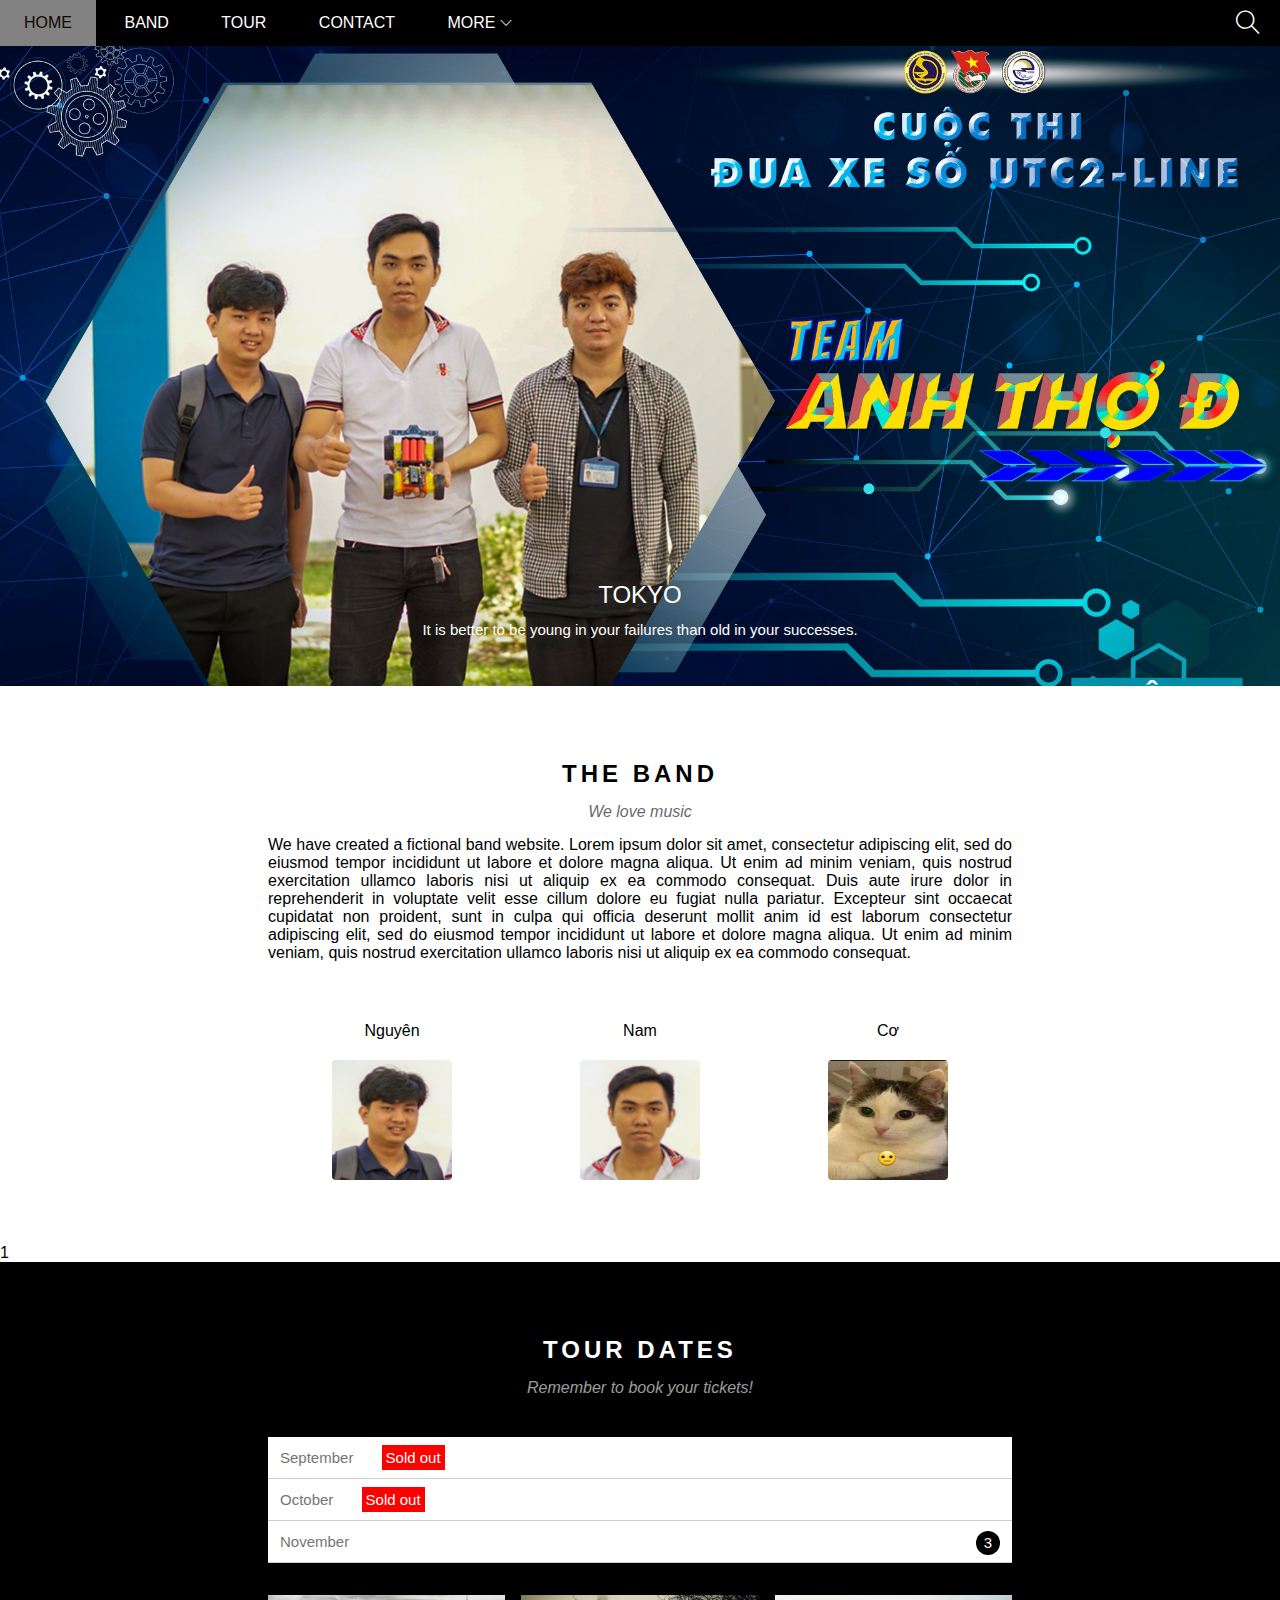
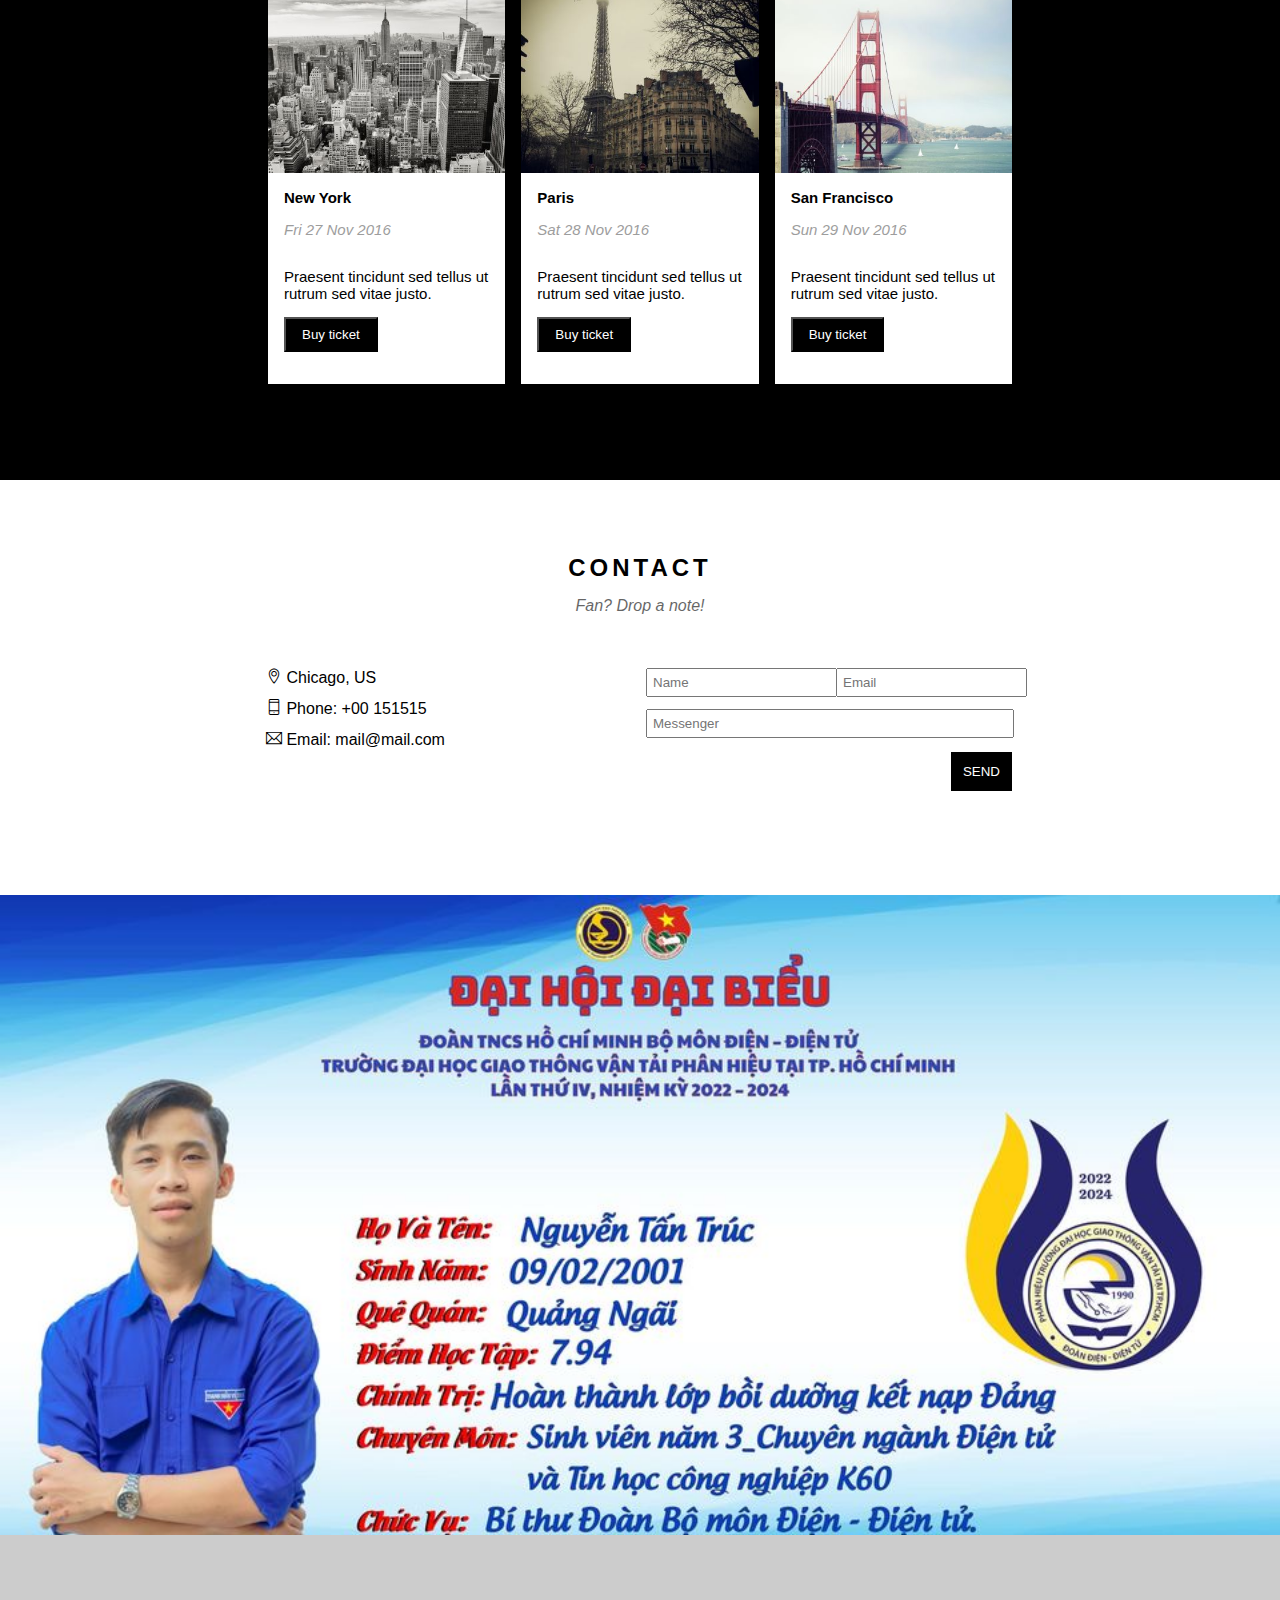
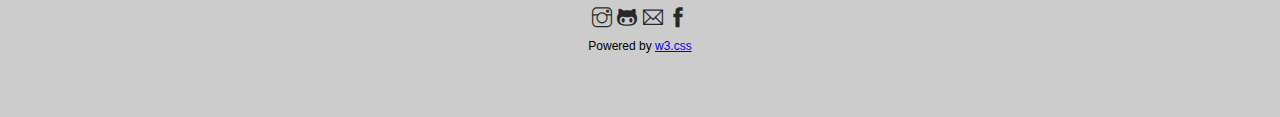
<file: index.html>
<!DOCTYPE html>
<html lang="en">
<head>
    <meta charset="UTF-8">
    <meta http-equiv="X-UA-Compatible" content="IE=edge">
    <meta name="viewport" content="width=device-width, initial-scale=1.0">
    <link rel="stylesheet" href="assets/css/style.css">
    <link rel="stylesheet" href="assets/css/responsive.css">
    <link rel="stylesheet" href="assets/fonts/themify-icons/themify-icons.css">
    <title>Document</title>
</head>
<body>
    <div id="main"> 
        <div id="header">
            <ul id="nav">
                <li><a href="#slider">home</a></li>
                <li><a href="#content">band</a></li>
                <li><a href="#tour-section">tour</a></li>
                <li><a href="#contact">contact</a></li>
                <li>
                    <a href="#">more
                        <i class="icon-more ti-angle-down"></i>
                    </a>
                    <ul class="subnav text-center">
                        <li><a href="">Merchandise</a></li>
                        <li><a href="">Extras</a></li>
                        <li><a href="">Media</a></li>
                    </ul>
                </li>
            </ul>

            <div class="search-button">
                <i class="icon-search ti-search"></i>
            </div>
            <div id="js-menu-button" class="menu-button">
                <i class="icon-menu ti-menu"></i>
            </div>

        </div>
        <div id="slider">
            <div class="text-content text-center">
                <p class="text-heading">TOKYO</p>
                <p class="text-description">It is better to be young in your failures than old in your successes.</p>
            </div>
        </div>
        <div id="content">
            <div class="text-content text-center">
                <h2 class="text-heading">THE BAND</h2>
                <p class="text-sub">We love music</p>
                <p class="text-description">We have created a fictional band website. Lorem ipsum dolor sit amet, consectetur adipiscing elit, sed do eiusmod tempor incididunt ut labore et dolore magna aliqua. Ut enim ad minim veniam, quis nostrud exercitation ullamco laboris nisi ut aliquip ex ea commodo consequat. Duis aute irure dolor in reprehenderit in voluptate velit esse cillum dolore eu fugiat nulla pariatur. Excepteur sint occaecat cupidatat non proident, sunt in culpa qui officia deserunt mollit anim id est laborum consectetur adipiscing elit, sed do eiusmod tempor incididunt ut labore et dolore magna aliqua. Ut enim ad minim veniam, quis nostrud exercitation ullamco laboris nisi ut aliquip ex ea commodo consequat.</p>
                <div class="member-list .row">
                    <div class="col-three">
                        <p class="member-name text-center">Nguyên</p>
                        <img src="/assets/img/anh3.png" alt="Name" class="member-img">
                    </div>
                    <div class="col-three">
                        <p class="member-name text-center">Nam</p>
                        <img src="/assets/img/anh2.png" alt="Name" class="member-img">
                    </div>
                    <div class="col-three">
                        <p class="member-name text-center">Cơ</p>
                        <img src="/assets/img/avt1.jpg" alt="Name" class="member-img">
                    </div>
                </div>
                <div class="clear"></div>
            </div>1

            <div id="tour-section">
                <div class="text-content">
                    <h2 class="text-heading text-white text-center">TOUR DATES</h2>
                    <p class="text-sub text-white text-center">Remember to book your tickets!</p>
                    <ul class="ticket-list">
                        <li>September <span class="sold-out">Sold out</span></li>
                        <li>October <span class="sold-out">Sold out</span></li>
                        <li>November <span class="number-ticket text-center">3</span> </li>
                    </ul>
                    <div class="place-list row">
                        <div class="col-three">
                            <img src="/assets/img/newyork.jpg" class="image" alt="Newyork">
                            <div class="place-content">
                                <h3>New York</h3>
                                <p class="date">Fri 27 Nov 2016</p>
                                <p>Praesent tincidunt sed tellus ut rutrum sed vitae justo.</p>
                                <button class="buy-ticket js-buy-ticket">Buy ticket</button>
                            </div>
                        </div>
                        <div class="col-three">
                            <img src="/assets/img/paris.jpg" class="image" alt="Paris">
                            <div class="place-content">
                                <h3>Paris</h3>
                                <p class="date">Sat 28 Nov 2016</p>
                                <p>Praesent tincidunt sed tellus ut rutrum sed vitae justo.</p>
                                <button class="buy-ticket js-buy-ticket">Buy ticket</button>
                            </div>
                        </div>
                        <div class="col-three">
                            <img src="/assets/img/sanfran.jpg" class="image" alt="Chicago">
                            <div class="place-content">
                                <h3>San Francisco</h3>
                                <p class="date">Sun 29 Nov 2016</p>
                                <p>Praesent tincidunt sed tellus ut rutrum sed vitae justo.</p>
                                <button class="buy-ticket js-buy-ticket">Buy ticket</button>
                            </div>
                        </div>
                        <div class="clear"></div>
                    </div>
                </div>                           
            </div>

            <div id="contact">
                <div class="text-content">
                    <h2 class="text-heading text-center">CONTACT</h2>
                    <p class="text-sub text-center">Fan? Drop a note!</p>
                    
                    <div class="row contact">
                        <div class="col-two">
                            <p class="padding6"><i class="ti-location-pin"></i>  Chicago, US</p>
                            <p class="padding6"><i class="ti-mobile"></i>  Phone: +00 151515</p>
                            <p class="padding6"><i class="ti-email"></i>  Email: mail@mail.com</p>
                        </div>
                        <div class="col-two">
                           <form action="">
                                <div class="col-two contact-input"><input type="text" class="input-type" placeholder="Name" required></div>
                                <div class="col-two contact-input"><input type="email" class="input-type" placeholder="Email" required></div>
                                <div class="col-full contact-input"><input type="text" class="input-type full-width" placeholder="Messenger" required></div>
                                <input type="submit" class="input-contact" value="SEND">
                           </form>
                        </div>
                        <div class="clear"></div>
                    </div>
                    
                </div>
            </div>

        </div>

        <div id="image-location"></div>

        <div id="footer">
            <div class="col-full footer-content">
                <div class="row footer-icon text-center">
                    <i class="ti-instagram"></i>
                    <i class="ti-github"></i>
                    <i class="ti-email"></i>
                    <i class="ti-facebook"></i>
                </div>
                <div class="row">
                    <p class="footer-text text-center">Powered by <a href="https://www.w3schools.com/w3css/tryw3css_templates_band.htm" target="_blank">w3.css</a></p>
                </div>
            </div>
        </div>
    </div>

    <div class="modal js-modal">
        <div class="modal-container js-modal-container">
            <div class="modal-close js-modal-close">
                <i class="ti-close"></i>
            </div>
            <header class="modal-header">
                <i class="ti-bag"></i>
                Ticket
            </header>

            <div class="modal-body">
                <label for="input-many" class="modal-label">
                    <i class="ti-shopping-cart"></i>
                    Tickets, $15 per person
                </label>
                <input id="input-many" type="text" class="modal-input" placeholder="How many?">
                
                <label for="input-email" class="modal-label">
                    <i class="ti-user"></i>
                    Send To
                </label>
                <input id="input-email" type="email" class="modal-input" placeholder="Enter email">
                <button id="buy-button">
                    Pay <i class="ti-check"></i>
                </button>
            </div>

            <footer class="modal-footer">
                <p class="modal-help">
                    Need <a href="">help?</a>
                </p>
            </footer>

        </div>
    </div>

    <script src="javaScript.js"></script>
</body>
</html>
</file>
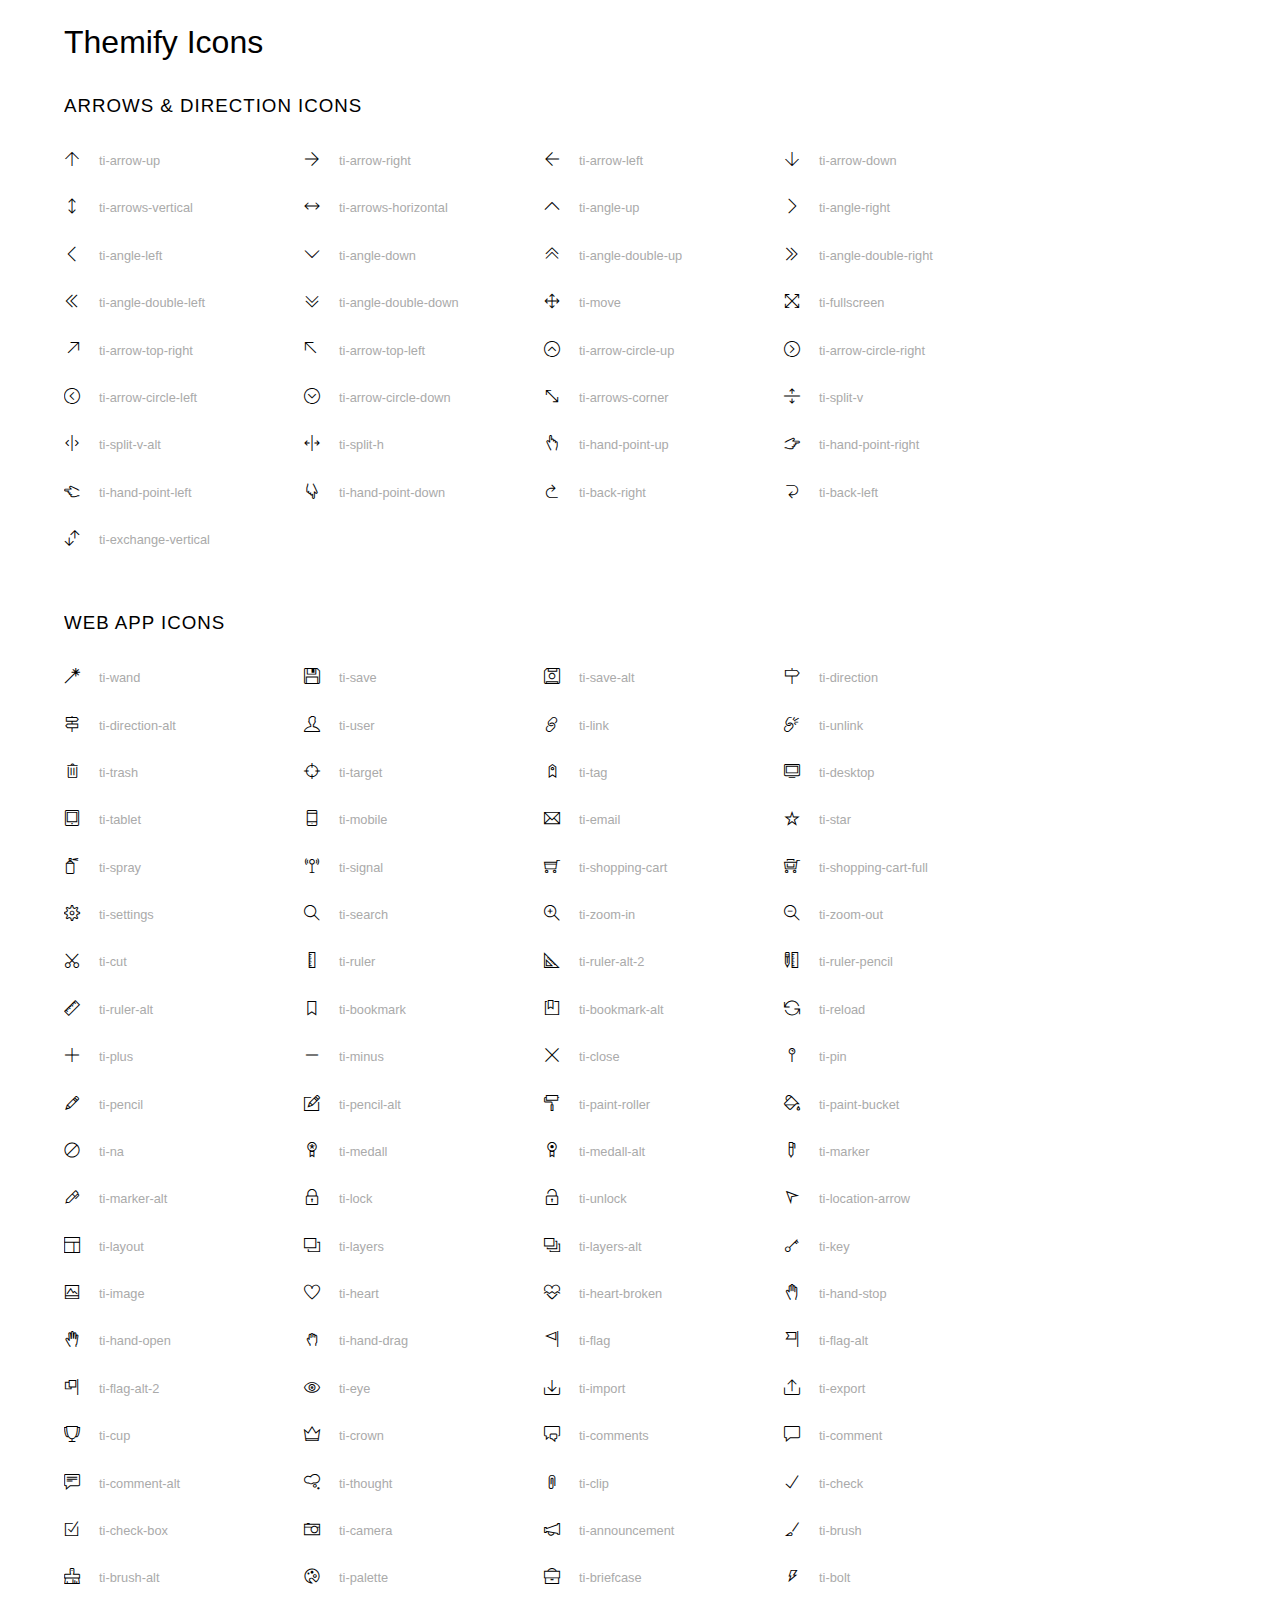
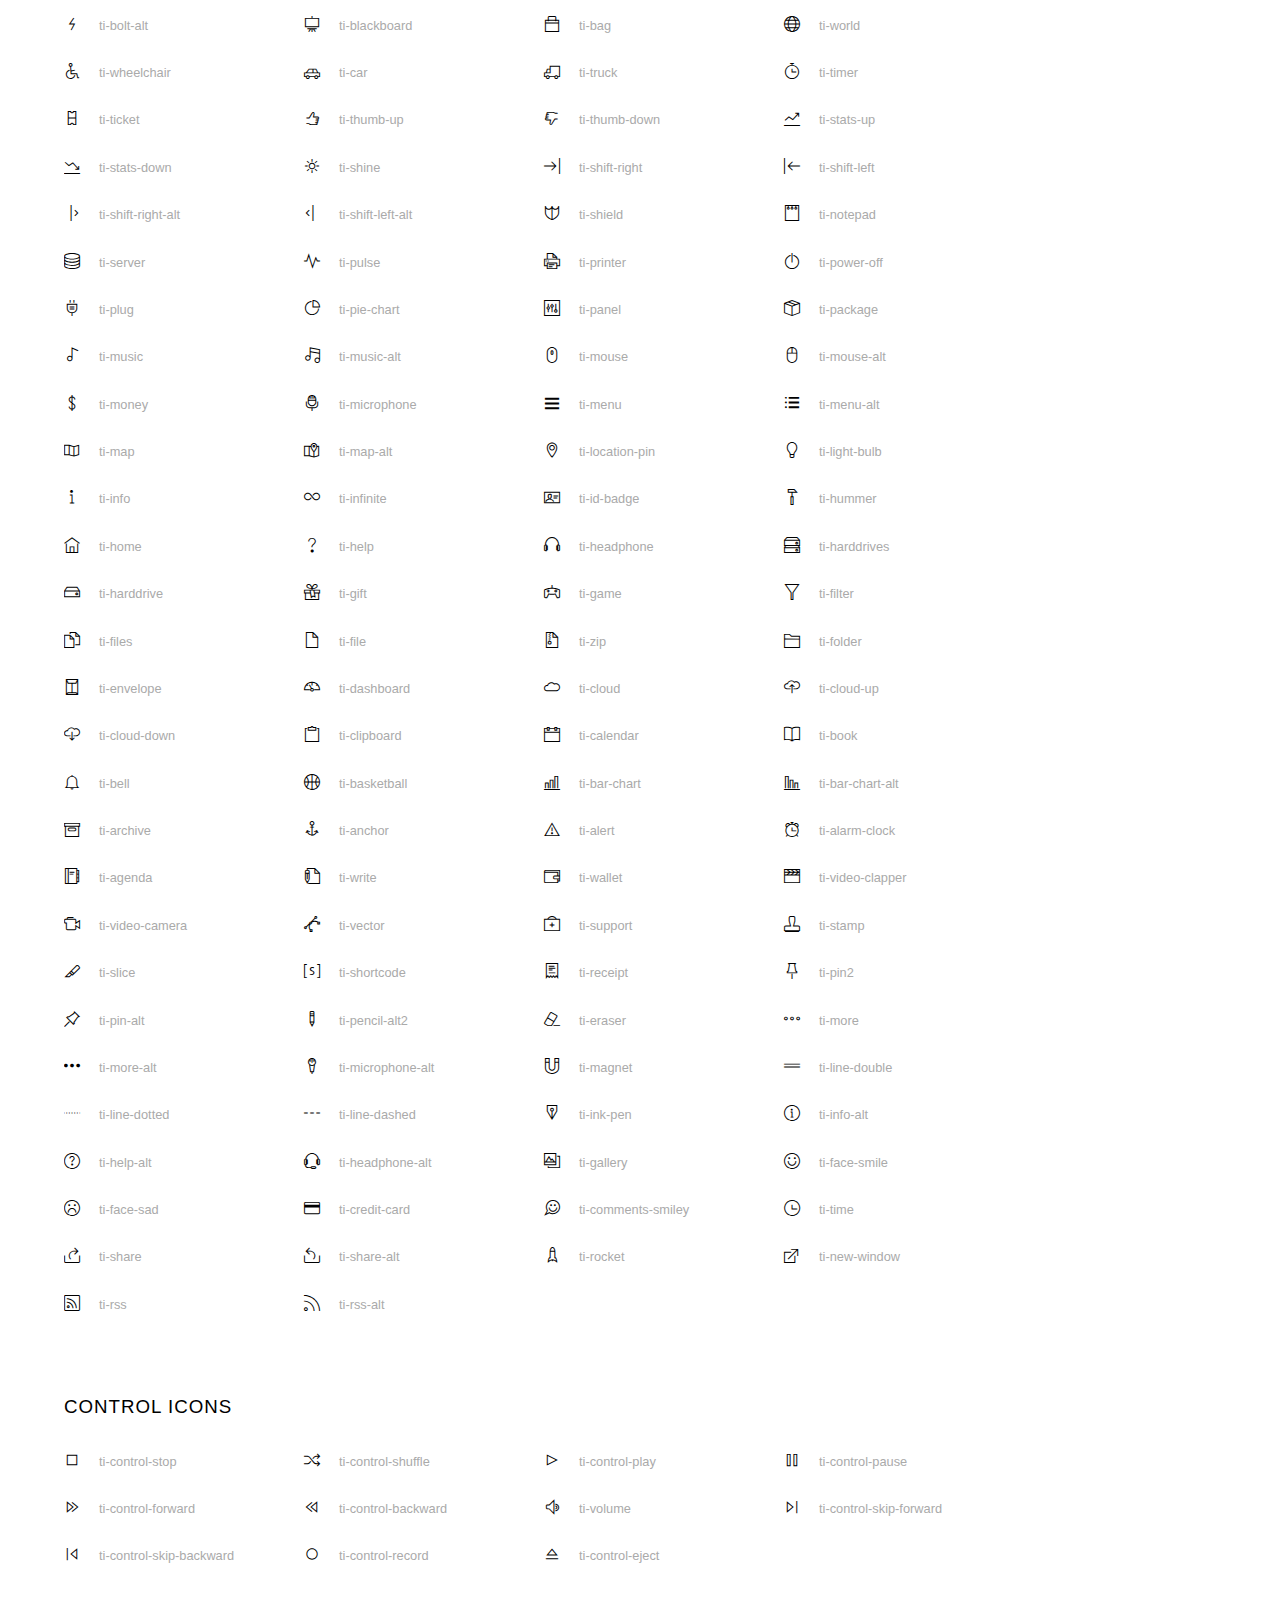
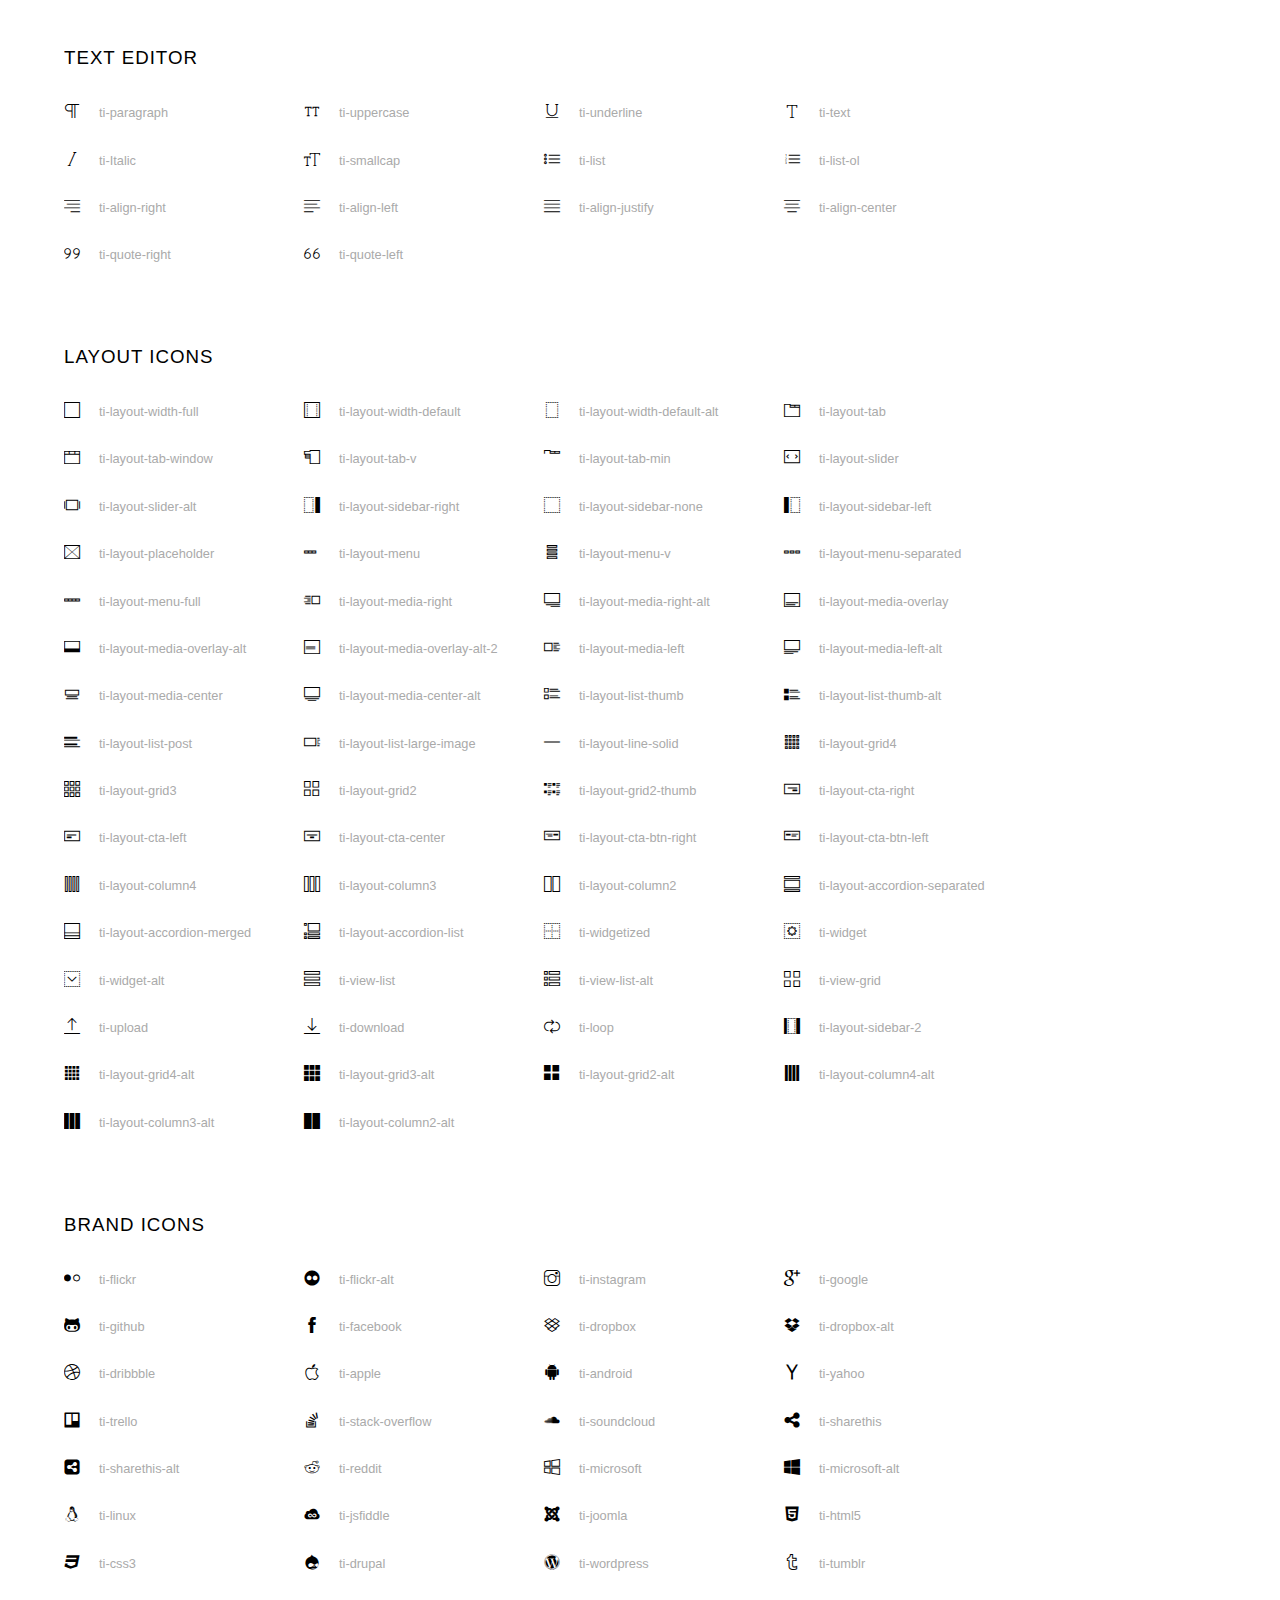
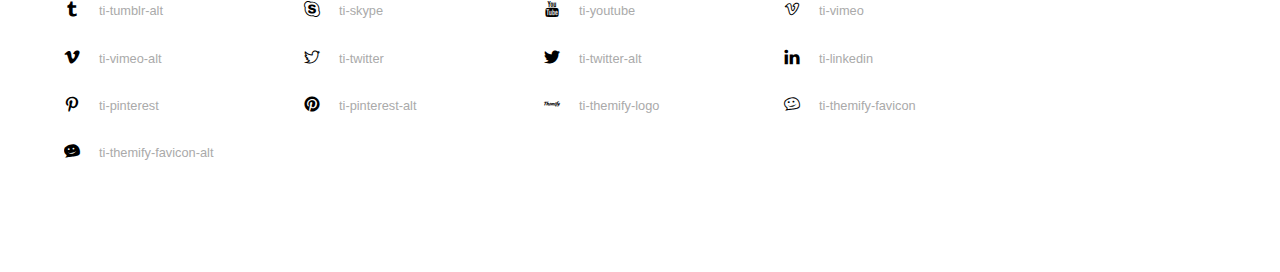
<file: assets/fonts/themify-icons/index.html>
<!doctype html>
<html>
<head>
	<meta charset="utf-8">
	<title>Themify Icon Font</title>
	<meta name="viewport" content="width=device-width">
	<link rel="stylesheet" href="demo-files/demo.css">
	<link rel="stylesheet" href="themify-icons.css">
	<!--[if lt IE 8]><!-->
	<link rel="stylesheet" href="ie7/ie7.css">
	<!--<![endif]-->
</head>
<body>
	<h1>Themify Icons</h1>

	<div class="icon-section">

		<div class="icon-section">
			<h3>Arrows &amp; Direction Icons </h3>

			<div class="icon-container">
				<span class="ti-arrow-up"></span><span class="icon-name"> ti-arrow-up</span>
			</div>
			<div class="icon-container">
				<span class="ti-arrow-right"></span><span class="icon-name"> ti-arrow-right</span>
			</div>
			<div class="icon-container">
				<span class="ti-arrow-left"></span><span class="icon-name"> ti-arrow-left</span>
			</div>
			<div class="icon-container">
				<span class="ti-arrow-down"></span><span class="icon-name"> ti-arrow-down</span>
			</div>
			<div class="icon-container">
				<span class="ti-arrows-vertical"></span><span class="icon-name"> ti-arrows-vertical</span>
			</div>
			<div class="icon-container">
				<span class="ti-arrows-horizontal"></span><span class="icon-name"> ti-arrows-horizontal</span>
			</div>
			<div class="icon-container">
				<span class="ti-angle-up"></span><span class="icon-name"> ti-angle-up</span>
			</div>
			<div class="icon-container">
				<span class="ti-angle-right"></span><span class="icon-name"> ti-angle-right</span>
			</div>
			<div class="icon-container">
				<span class="ti-angle-left"></span><span class="icon-name"> ti-angle-left</span>
			</div>
			<div class="icon-container">
				<span class="ti-angle-down"></span><span class="icon-name"> ti-angle-down</span>
			</div>	
			<div class="icon-container">
				<span class="ti-angle-double-up"></span><span class="icon-name"> ti-angle-double-up</span>
			</div>
			<div class="icon-container">
				<span class="ti-angle-double-right"></span><span class="icon-name"> ti-angle-double-right</span>
			</div>
			<div class="icon-container">
				<span class="ti-angle-double-left"></span><span class="icon-name"> ti-angle-double-left</span>
			</div>
			<div class="icon-container">
				<span class="ti-angle-double-down"></span><span class="icon-name"> ti-angle-double-down</span>
			</div>					
			<div class="icon-container">
				<span class="ti-move"></span><span class="icon-name"> ti-move</span>
			</div>
			<div class="icon-container">
				<span class="ti-fullscreen"></span><span class="icon-name"> ti-fullscreen</span>
			</div>
			<div class="icon-container">
				<span class="ti-arrow-top-right"></span><span class="icon-name"> ti-arrow-top-right</span>
			</div>
			<div class="icon-container">
				<span class="ti-arrow-top-left"></span><span class="icon-name"> ti-arrow-top-left</span>
			</div>
			<div class="icon-container">
				<span class="ti-arrow-circle-up"></span><span class="icon-name"> ti-arrow-circle-up</span>
			</div>
			<div class="icon-container">
				<span class="ti-arrow-circle-right"></span><span class="icon-name"> ti-arrow-circle-right</span>
			</div>
			<div class="icon-container">
				<span class="ti-arrow-circle-left"></span><span class="icon-name"> ti-arrow-circle-left</span>
			</div>
			<div class="icon-container">
				<span class="ti-arrow-circle-down"></span><span class="icon-name"> ti-arrow-circle-down</span>
			</div>
			<div class="icon-container">
				<span class="ti-arrows-corner"></span><span class="icon-name"> ti-arrows-corner</span>
			</div>
			<div class="icon-container">
				<span class="ti-split-v"></span><span class="icon-name"> ti-split-v</span>
			</div>

			<div class="icon-container">
				<span class="ti-split-v-alt"></span><span class="icon-name"> ti-split-v-alt</span>
			</div>
			<div class="icon-container">
				<span class="ti-split-h"></span><span class="icon-name"> ti-split-h</span>
			</div>
			<div class="icon-container">
				<span class="ti-hand-point-up"></span><span class="icon-name"> ti-hand-point-up</span>
			</div>
			<div class="icon-container">
				<span class="ti-hand-point-right"></span><span class="icon-name"> ti-hand-point-right</span>
			</div>
			<div class="icon-container">
				<span class="ti-hand-point-left"></span><span class="icon-name"> ti-hand-point-left</span>
			</div>
			<div class="icon-container">
				<span class="ti-hand-point-down"></span><span class="icon-name"> ti-hand-point-down</span>
			</div>
			<div class="icon-container">
				<span class="ti-back-right"></span><span class="icon-name"> ti-back-right</span>
			</div>
			<div class="icon-container">
				<span class="ti-back-left"></span><span class="icon-name"> ti-back-left</span>
			</div>
			<div class="icon-container">
				<span class="ti-exchange-vertical"></span><span class="icon-name"> ti-exchange-vertical</span>
			</div>

		</div> <!-- Arrows Icons -->



		<h3>Web App Icons</h3>
		
		<div class="icon-section">

			<div class="icon-container">
				<span class="ti-wand"></span><span class="icon-name"> ti-wand</span>
			</div>
			<div class="icon-container">
				<span class="ti-save"></span><span class="icon-name"> ti-save</span>
			</div>
			<div class="icon-container">
				<span class="ti-save-alt"></span><span class="icon-name"> ti-save-alt</span>
			</div>

			<div class="icon-container">
				<span class="ti-direction"></span><span class="icon-name"> ti-direction</span>
			</div>
			<div class="icon-container">
				<span class="ti-direction-alt"></span><span class="icon-name"> ti-direction-alt</span>
			</div>
			<div class="icon-container">
				<span class="ti-user"></span><span class="icon-name"> ti-user</span>
			</div>
			<div class="icon-container">
				<span class="ti-link"></span><span class="icon-name"> ti-link</span>
			</div>
			<div class="icon-container">
				<span class="ti-unlink"></span><span class="icon-name"> ti-unlink</span>
			</div>
			<div class="icon-container">
				<span class="ti-trash"></span><span class="icon-name"> ti-trash</span>
			</div>
			<div class="icon-container">
				<span class="ti-target"></span><span class="icon-name"> ti-target</span>
			</div>
			<div class="icon-container">
				<span class="ti-tag"></span><span class="icon-name"> ti-tag</span>
			</div>
			<div class="icon-container">
				<span class="ti-desktop"></span><span class="icon-name"> ti-desktop</span>
			</div>
			<div class="icon-container">
				<span class="ti-tablet"></span><span class="icon-name"> ti-tablet</span>
			</div>
			<div class="icon-container">
				<span class="ti-mobile"></span><span class="icon-name"> ti-mobile</span>
			</div>
			<div class="icon-container">
				<span class="ti-email"></span><span class="icon-name"> ti-email</span>
			</div>	
			<div class="icon-container">
				<span class="ti-star"></span><span class="icon-name"> ti-star</span>
			</div>
			<div class="icon-container">
				<span class="ti-spray"></span><span class="icon-name"> ti-spray</span>
			</div>
			<div class="icon-container">
				<span class="ti-signal"></span><span class="icon-name"> ti-signal</span>
			</div>
			<div class="icon-container">
				<span class="ti-shopping-cart"></span><span class="icon-name"> ti-shopping-cart</span>
			</div>
			<div class="icon-container">
				<span class="ti-shopping-cart-full"></span><span class="icon-name"> ti-shopping-cart-full</span>
			</div>
			<div class="icon-container">
				<span class="ti-settings"></span><span class="icon-name"> ti-settings</span>
			</div>
			<div class="icon-container">
				<span class="ti-search"></span><span class="icon-name"> ti-search</span>
			</div>
			<div class="icon-container">
				<span class="ti-zoom-in"></span><span class="icon-name"> ti-zoom-in</span>
			</div>
			<div class="icon-container">
				<span class="ti-zoom-out"></span><span class="icon-name"> ti-zoom-out</span>
			</div>
			<div class="icon-container">
				<span class="ti-cut"></span><span class="icon-name"> ti-cut</span>
			</div>
			<div class="icon-container">
				<span class="ti-ruler"></span><span class="icon-name"> ti-ruler</span>
			</div>
			<div class="icon-container">
				<span class="ti-ruler-alt-2"></span><span class="icon-name"> ti-ruler-alt-2</span>
			</div>			
			<div class="icon-container">
				<span class="ti-ruler-pencil"></span><span class="icon-name"> ti-ruler-pencil</span>
			</div>
			<div class="icon-container">
				<span class="ti-ruler-alt"></span><span class="icon-name"> ti-ruler-alt</span>
			</div>
			<div class="icon-container">
				<span class="ti-bookmark"></span><span class="icon-name"> ti-bookmark</span>
			</div>
			<div class="icon-container">
				<span class="ti-bookmark-alt"></span><span class="icon-name"> ti-bookmark-alt</span>
			</div>
			<div class="icon-container">
				<span class="ti-reload"></span><span class="icon-name"> ti-reload</span>
			</div>
			<div class="icon-container">
				<span class="ti-plus"></span><span class="icon-name"> ti-plus</span>
			</div>
			<div class="icon-container">
				<span class="ti-minus"></span><span class="icon-name"> ti-minus</span>
			</div>
			<div class="icon-container">
				<span class="ti-close"></span><span class="icon-name"> ti-close</span>
			</div>			
			<div class="icon-container">
				<span class="ti-pin"></span><span class="icon-name"> ti-pin</span>
			</div>
			<div class="icon-container">
				<span class="ti-pencil"></span><span class="icon-name"> ti-pencil</span>
			</div>
					
		  	<div class="icon-container">
				<span class="ti-pencil-alt"></span><span class="icon-name"> ti-pencil-alt</span>
			</div>
			<div class="icon-container">
				<span class="ti-paint-roller"></span><span class="icon-name"> ti-paint-roller</span>
			</div>
			<div class="icon-container">
				<span class="ti-paint-bucket"></span><span class="icon-name"> ti-paint-bucket</span>
			</div>
			<div class="icon-container">
				<span class="ti-na"></span><span class="icon-name"> ti-na</span>
			</div>
			<div class="icon-container">
				<span class="ti-medall"></span><span class="icon-name"> ti-medall</span>
			</div>
			<div class="icon-container">
				<span class="ti-medall-alt"></span><span class="icon-name"> ti-medall-alt</span>
			</div>
			<div class="icon-container">
				<span class="ti-marker"></span><span class="icon-name"> ti-marker</span>
			</div>
			<div class="icon-container">
				<span class="ti-marker-alt"></span><span class="icon-name"> ti-marker-alt</span>
			</div>

			<div class="icon-container">
				<span class="ti-lock"></span><span class="icon-name"> ti-lock</span>
			</div>
			<div class="icon-container">
				<span class="ti-unlock"></span><span class="icon-name"> ti-unlock</span>
			</div>
			<div class="icon-container">
				<span class="ti-location-arrow"></span><span class="icon-name"> ti-location-arrow</span>
			</div>
			<div class="icon-container">
				<span class="ti-layout"></span><span class="icon-name"> ti-layout</span>
			</div>
			<div class="icon-container">
				<span class="ti-layers"></span><span class="icon-name"> ti-layers</span>
			</div>
			<div class="icon-container">
				<span class="ti-layers-alt"></span><span class="icon-name"> ti-layers-alt</span>
			</div>
			<div class="icon-container">
				<span class="ti-key"></span><span class="icon-name"> ti-key</span>
			</div>
			<div class="icon-container">
				<span class="ti-image"></span><span class="icon-name"> ti-image</span>
			</div>
			<div class="icon-container">
				<span class="ti-heart"></span><span class="icon-name"> ti-heart</span>
			</div>
			<div class="icon-container">
				<span class="ti-heart-broken"></span><span class="icon-name"> ti-heart-broken</span>
			</div>
			<div class="icon-container">
				<span class="ti-hand-stop"></span><span class="icon-name"> ti-hand-stop</span>
			</div>
			<div class="icon-container">
				<span class="ti-hand-open"></span><span class="icon-name"> ti-hand-open</span>
			</div>
			<div class="icon-container">
				<span class="ti-hand-drag"></span><span class="icon-name"> ti-hand-drag</span>
			</div>
			<div class="icon-container">
				<span class="ti-flag"></span><span class="icon-name"> ti-flag</span>
			</div>
			<div class="icon-container">
				<span class="ti-flag-alt"></span><span class="icon-name"> ti-flag-alt</span>
			</div>
			<div class="icon-container">
				<span class="ti-flag-alt-2"></span><span class="icon-name"> ti-flag-alt-2</span>
			</div>
			<div class="icon-container">
				<span class="ti-eye"></span><span class="icon-name"> ti-eye</span>
			</div>
			<div class="icon-container">
				<span class="ti-import"></span><span class="icon-name"> ti-import</span>
			</div>			
			<div class="icon-container">
				<span class="ti-export"></span><span class="icon-name"> ti-export</span>
			</div>
			<div class="icon-container">
				<span class="ti-cup"></span><span class="icon-name"> ti-cup</span>
			</div>
			<div class="icon-container">
				<span class="ti-crown"></span><span class="icon-name"> ti-crown</span>
			</div>
			<div class="icon-container">
				<span class="ti-comments"></span><span class="icon-name"> ti-comments</span>
			</div>
			<div class="icon-container">
				<span class="ti-comment"></span><span class="icon-name"> ti-comment</span>
			</div>
			<div class="icon-container">
				<span class="ti-comment-alt"></span><span class="icon-name"> ti-comment-alt</span>
			</div>
			<div class="icon-container">
				<span class="ti-thought"></span><span class="icon-name"> ti-thought</span>
			</div>			
			<div class="icon-container">
				<span class="ti-clip"></span><span class="icon-name"> ti-clip</span>
			</div>

			<div class="icon-container">
				<span class="ti-check"></span><span class="icon-name"> ti-check</span>
			</div>
			<div class="icon-container">
				<span class="ti-check-box"></span><span class="icon-name"> ti-check-box</span>
			</div>
			<div class="icon-container">
				<span class="ti-camera"></span><span class="icon-name"> ti-camera</span>
			</div>
			<div class="icon-container">
				<span class="ti-announcement"></span><span class="icon-name"> ti-announcement</span>
			</div>
			<div class="icon-container">
				<span class="ti-brush"></span><span class="icon-name"> ti-brush</span>
			</div>
			<div class="icon-container">
				<span class="ti-brush-alt"></span><span class="icon-name"> ti-brush-alt</span>
			</div>
			<div class="icon-container">
				<span class="ti-palette"></span><span class="icon-name"> ti-palette</span>
			</div>			
			<div class="icon-container">
				<span class="ti-briefcase"></span><span class="icon-name"> ti-briefcase</span>
			</div>
			<div class="icon-container">
				<span class="ti-bolt"></span><span class="icon-name"> ti-bolt</span>
			</div>
			<div class="icon-container">
				<span class="ti-bolt-alt"></span><span class="icon-name"> ti-bolt-alt</span>
			</div>
			<div class="icon-container">
				<span class="ti-blackboard"></span><span class="icon-name"> ti-blackboard</span>
			</div>
			<div class="icon-container">
				<span class="ti-bag"></span><span class="icon-name"> ti-bag</span>
			</div>
			<div class="icon-container">
				<span class="ti-world"></span><span class="icon-name"> ti-world</span>
			</div>
			<div class="icon-container">
				<span class="ti-wheelchair"></span><span class="icon-name"> ti-wheelchair</span>
			</div>
			<div class="icon-container">
				<span class="ti-car"></span><span class="icon-name"> ti-car</span>
			</div>
			<div class="icon-container">
				<span class="ti-truck"></span><span class="icon-name"> ti-truck</span>
			</div>
			<div class="icon-container">
				<span class="ti-timer"></span><span class="icon-name"> ti-timer</span>
			</div>
			<div class="icon-container">
				<span class="ti-ticket"></span><span class="icon-name"> ti-ticket</span>
			</div>
			<div class="icon-container">
				<span class="ti-thumb-up"></span><span class="icon-name"> ti-thumb-up</span>
			</div>
			<div class="icon-container">
				<span class="ti-thumb-down"></span><span class="icon-name"> ti-thumb-down</span>
			</div>

			<div class="icon-container">
				<span class="ti-stats-up"></span><span class="icon-name"> ti-stats-up</span>
			</div>
			<div class="icon-container">
				<span class="ti-stats-down"></span><span class="icon-name"> ti-stats-down</span>
			</div>
			<div class="icon-container">
				<span class="ti-shine"></span><span class="icon-name"> ti-shine</span>
			</div>
			<div class="icon-container">
				<span class="ti-shift-right"></span><span class="icon-name"> ti-shift-right</span>
			</div>
			<div class="icon-container">
				<span class="ti-shift-left"></span><span class="icon-name"> ti-shift-left</span>
			</div>

			<div class="icon-container">
				<span class="ti-shift-right-alt"></span><span class="icon-name"> ti-shift-right-alt</span>
			</div>
			<div class="icon-container">
				<span class="ti-shift-left-alt"></span><span class="icon-name"> ti-shift-left-alt</span>
			</div>
			<div class="icon-container">
				<span class="ti-shield"></span><span class="icon-name"> ti-shield</span>
			</div>
			<div class="icon-container">
				<span class="ti-notepad"></span><span class="icon-name"> ti-notepad</span>
			</div>
			<div class="icon-container">
				<span class="ti-server"></span><span class="icon-name"> ti-server</span>
			</div>

			<div class="icon-container">
				<span class="ti-pulse"></span><span class="icon-name"> ti-pulse</span>
			</div>
			<div class="icon-container">
				<span class="ti-printer"></span><span class="icon-name"> ti-printer</span>
			</div>
			<div class="icon-container">
				<span class="ti-power-off"></span><span class="icon-name"> ti-power-off</span>
			</div>
			<div class="icon-container">
				<span class="ti-plug"></span><span class="icon-name"> ti-plug</span>
			</div>
			<div class="icon-container">
				<span class="ti-pie-chart"></span><span class="icon-name"> ti-pie-chart</span>
			</div>

			<div class="icon-container">
				<span class="ti-panel"></span><span class="icon-name"> ti-panel</span>
			</div>
			<div class="icon-container">
				<span class="ti-package"></span><span class="icon-name"> ti-package</span>
			</div>
			<div class="icon-container">
				<span class="ti-music"></span><span class="icon-name"> ti-music</span>
			</div>
			<div class="icon-container">
				<span class="ti-music-alt"></span><span class="icon-name"> ti-music-alt</span>
			</div>
			<div class="icon-container">
				<span class="ti-mouse"></span><span class="icon-name"> ti-mouse</span>
			</div>
			<div class="icon-container">
				<span class="ti-mouse-alt"></span><span class="icon-name"> ti-mouse-alt</span>
			</div>
			<div class="icon-container">
				<span class="ti-money"></span><span class="icon-name"> ti-money</span>
			</div>
			<div class="icon-container">
				<span class="ti-microphone"></span><span class="icon-name"> ti-microphone</span>
			</div>
			<div class="icon-container">
				<span class="ti-menu"></span><span class="icon-name"> ti-menu</span>
			</div>
			<div class="icon-container">
				<span class="ti-menu-alt"></span><span class="icon-name"> ti-menu-alt</span>
			</div>
			<div class="icon-container">
				<span class="ti-map"></span><span class="icon-name"> ti-map</span>
			</div>
			<div class="icon-container">
				<span class="ti-map-alt"></span><span class="icon-name"> ti-map-alt</span>
			</div>

			<div class="icon-container">
				<span class="ti-location-pin"></span><span class="icon-name"> ti-location-pin</span>
			</div>

			<div class="icon-container">
				<span class="ti-light-bulb"></span><span class="icon-name"> ti-light-bulb</span>
			</div>
			<div class="icon-container">
				<span class="ti-info"></span><span class="icon-name"> ti-info</span>
			</div>
			<div class="icon-container">
				<span class="ti-infinite"></span><span class="icon-name"> ti-infinite</span>
			</div>
			<div class="icon-container">
				<span class="ti-id-badge"></span><span class="icon-name"> ti-id-badge</span>
			</div>
			<div class="icon-container">
				<span class="ti-hummer"></span><span class="icon-name"> ti-hummer</span>
			</div>
			<div class="icon-container">
				<span class="ti-home"></span><span class="icon-name"> ti-home</span>
			</div>
			<div class="icon-container">
				<span class="ti-help"></span><span class="icon-name"> ti-help</span>
			</div>
			<div class="icon-container">
				<span class="ti-headphone"></span><span class="icon-name"> ti-headphone</span>
			</div>
			<div class="icon-container">
				<span class="ti-harddrives"></span><span class="icon-name"> ti-harddrives</span>
			</div>
			<div class="icon-container">
				<span class="ti-harddrive"></span><span class="icon-name"> ti-harddrive</span>
			</div>
			<div class="icon-container">
				<span class="ti-gift"></span><span class="icon-name"> ti-gift</span>
			</div>
			<div class="icon-container">
				<span class="ti-game"></span><span class="icon-name"> ti-game</span>
			</div>
			<div class="icon-container">
				<span class="ti-filter"></span><span class="icon-name"> ti-filter</span>
			</div>
			<div class="icon-container">
				<span class="ti-files"></span><span class="icon-name"> ti-files</span>
			</div>
			<div class="icon-container">
				<span class="ti-file"></span><span class="icon-name"> ti-file</span>
			</div>
			<div class="icon-container">
				<span class="ti-zip"></span><span class="icon-name"> ti-zip</span>
			</div>
			<div class="icon-container">
				<span class="ti-folder"></span><span class="icon-name"> ti-folder</span>
			</div>			
			<div class="icon-container">
				<span class="ti-envelope"></span><span class="icon-name"> ti-envelope</span>
			</div>


			<div class="icon-container">
				<span class="ti-dashboard"></span><span class="icon-name"> ti-dashboard</span>
			</div>
			<div class="icon-container">
				<span class="ti-cloud"></span><span class="icon-name"> ti-cloud</span>
			</div>
			<div class="icon-container">
				<span class="ti-cloud-up"></span><span class="icon-name"> ti-cloud-up</span>
			</div>
			<div class="icon-container">
				<span class="ti-cloud-down"></span><span class="icon-name"> ti-cloud-down</span>
			</div>
			<div class="icon-container">
				<span class="ti-clipboard"></span><span class="icon-name"> ti-clipboard</span>
			</div>
			<div class="icon-container">
				<span class="ti-calendar"></span><span class="icon-name"> ti-calendar</span>
			</div>
			<div class="icon-container">
				<span class="ti-book"></span><span class="icon-name"> ti-book</span>
			</div>
			<div class="icon-container">
				<span class="ti-bell"></span><span class="icon-name"> ti-bell</span>
			</div>
			<div class="icon-container">
				<span class="ti-basketball"></span><span class="icon-name"> ti-basketball</span>
			</div>
			<div class="icon-container">
				<span class="ti-bar-chart"></span><span class="icon-name"> ti-bar-chart</span>
			</div>
			<div class="icon-container">
				<span class="ti-bar-chart-alt"></span><span class="icon-name"> ti-bar-chart-alt</span>
			</div>


			<div class="icon-container">
				<span class="ti-archive"></span><span class="icon-name"> ti-archive</span>
			</div>
			<div class="icon-container">
				<span class="ti-anchor"></span><span class="icon-name"> ti-anchor</span>
			</div>

			<div class="icon-container">
				<span class="ti-alert"></span><span class="icon-name"> ti-alert</span>
			</div>
			<div class="icon-container">
				<span class="ti-alarm-clock"></span><span class="icon-name"> ti-alarm-clock</span>
			</div>
			<div class="icon-container">
				<span class="ti-agenda"></span><span class="icon-name"> ti-agenda</span>
			</div>
			<div class="icon-container">
				<span class="ti-write"></span><span class="icon-name"> ti-write</span>
			</div>

			<div class="icon-container">
				<span class="ti-wallet"></span><span class="icon-name"> ti-wallet</span>
			</div>
			<div class="icon-container">
				<span class="ti-video-clapper"></span><span class="icon-name"> ti-video-clapper</span>
			</div>
			<div class="icon-container">
				<span class="ti-video-camera"></span><span class="icon-name"> ti-video-camera</span>
			</div>
			<div class="icon-container">
				<span class="ti-vector"></span><span class="icon-name"> ti-vector</span>
			</div>

			<div class="icon-container">
				<span class="ti-support"></span><span class="icon-name"> ti-support</span>
			</div>
			<div class="icon-container">
				<span class="ti-stamp"></span><span class="icon-name"> ti-stamp</span>
			</div>
			<div class="icon-container">
				<span class="ti-slice"></span><span class="icon-name"> ti-slice</span>
			</div>
			<div class="icon-container">
				<span class="ti-shortcode"></span><span class="icon-name"> ti-shortcode</span>
			</div>
			<div class="icon-container">
				<span class="ti-receipt"></span><span class="icon-name"> ti-receipt</span>
			</div>
			<div class="icon-container">
				<span class="ti-pin2"></span><span class="icon-name"> ti-pin2</span>
			</div>
			<div class="icon-container">
				<span class="ti-pin-alt"></span><span class="icon-name"> ti-pin-alt</span>
			</div>
			<div class="icon-container">
				<span class="ti-pencil-alt2"></span><span class="icon-name"> ti-pencil-alt2</span>
			</div>
			<div class="icon-container">
				<span class="ti-eraser"></span><span class="icon-name"> ti-eraser</span>
			</div>			
			<div class="icon-container">
				<span class="ti-more"></span><span class="icon-name"> ti-more</span>
			</div>
			<div class="icon-container">
				<span class="ti-more-alt"></span><span class="icon-name"> ti-more-alt</span>
			</div>
			<div class="icon-container">
				<span class="ti-microphone-alt"></span><span class="icon-name"> ti-microphone-alt</span>
			</div>
			<div class="icon-container">
				<span class="ti-magnet"></span><span class="icon-name"> ti-magnet</span>
			</div>
			<div class="icon-container">
				<span class="ti-line-double"></span><span class="icon-name"> ti-line-double</span>
			</div>
			<div class="icon-container">
				<span class="ti-line-dotted"></span><span class="icon-name"> ti-line-dotted</span>
			</div>
			<div class="icon-container">
				<span class="ti-line-dashed"></span><span class="icon-name"> ti-line-dashed</span>
			</div>

			<div class="icon-container">
				<span class="ti-ink-pen"></span><span class="icon-name"> ti-ink-pen</span>
			</div>
			<div class="icon-container">
				<span class="ti-info-alt"></span><span class="icon-name"> ti-info-alt</span>
			</div>
			<div class="icon-container">
				<span class="ti-help-alt"></span><span class="icon-name"> ti-help-alt</span>
			</div>
			<div class="icon-container">
				<span class="ti-headphone-alt"></span><span class="icon-name"> ti-headphone-alt</span>
			</div>

			<div class="icon-container">
				<span class="ti-gallery"></span><span class="icon-name"> ti-gallery</span>
			</div>
			<div class="icon-container">
				<span class="ti-face-smile"></span><span class="icon-name"> ti-face-smile</span>
			</div>
			<div class="icon-container">
				<span class="ti-face-sad"></span><span class="icon-name"> ti-face-sad</span>
			</div>
			<div class="icon-container">
				<span class="ti-credit-card"></span><span class="icon-name"> ti-credit-card</span>
			</div>
			<div class="icon-container">
				<span class="ti-comments-smiley"></span><span class="icon-name"> ti-comments-smiley</span>
			</div>
			<div class="icon-container">
				<span class="ti-time"></span><span class="icon-name"> ti-time</span>
			</div>
			<div class="icon-container">
				<span class="ti-share"></span><span class="icon-name"> ti-share</span>
			</div>
			<div class="icon-container">
				<span class="ti-share-alt"></span><span class="icon-name"> ti-share-alt</span>
			</div>
			<div class="icon-container">
				<span class="ti-rocket"></span><span class="icon-name"> ti-rocket</span>
			</div>

			<div class="icon-container">
				<span class="ti-new-window"></span><span class="icon-name"> ti-new-window</span>
			</div>

			<div class="icon-container">
				<span class="ti-rss"></span><span class="icon-name"> ti-rss</span>
			</div>

			<div class="icon-container">
				<span class="ti-rss-alt"></span><span class="icon-name"> ti-rss-alt</span>
			</div>
			
		</div><!-- Web App Icons -->


		<div class="icon-section">
			<h3>Control Icons</h3>
			<div class="icon-container">
				<span class="ti-control-stop"></span><span class="icon-name"> ti-control-stop</span>
			</div>
			<div class="icon-container">
				<span class="ti-control-shuffle"></span><span class="icon-name"> ti-control-shuffle</span>
			</div>
			<div class="icon-container">
				<span class="ti-control-play"></span><span class="icon-name"> ti-control-play</span>
			</div>
			<div class="icon-container">
				<span class="ti-control-pause"></span><span class="icon-name"> ti-control-pause</span>
			</div>
			<div class="icon-container">
				<span class="ti-control-forward"></span><span class="icon-name"> ti-control-forward</span>
			</div>
			<div class="icon-container">
				<span class="ti-control-backward"></span><span class="icon-name"> ti-control-backward</span>
			</div>	
			<div class="icon-container">
				<span class="ti-volume"></span><span class="icon-name"> ti-volume</span>
			</div>
			<div class="icon-container">
				<span class="ti-control-skip-forward"></span><span class="icon-name"> ti-control-skip-forward</span>
			</div>
			<div class="icon-container">
				<span class="ti-control-skip-backward"></span><span class="icon-name"> ti-control-skip-backward</span>
			</div>
			<div class="icon-container">
				<span class="ti-control-record"></span><span class="icon-name"> ti-control-record</span>
			</div>
			<div class="icon-container">
				<span class="ti-control-eject"></span><span class="icon-name"> ti-control-eject</span>
			</div>			
		</div> <!-- Control Icons -->


		<div class="icon-section">
			<h3>Text Editor</h3>

			<div class="icon-container">
				<span class="ti-paragraph"></span><span class="icon-name"> ti-paragraph</span>
			</div>
			<div class="icon-container">
				<span class="ti-uppercase"></span><span class="icon-name"> ti-uppercase</span>
			</div>

			<div class="icon-container">
				<span class="ti-underline"></span><span class="icon-name"> ti-underline</span>
			</div>
			<div class="icon-container">
				<span class="ti-text"></span><span class="icon-name"> ti-text</span>
			</div>
			<div class="icon-container">
				<span class="ti-Italic"></span><span class="icon-name"> ti-Italic</span>
			</div>
			<div class="icon-container">
				<span class="ti-smallcap"></span><span class="icon-name"> ti-smallcap</span>
			</div>
			<div class="icon-container">
				<span class="ti-list"></span><span class="icon-name"> ti-list</span>
			</div>
			<div class="icon-container">
				<span class="ti-list-ol"></span><span class="icon-name"> ti-list-ol</span>
			</div>
			<div class="icon-container">
				<span class="ti-align-right"></span><span class="icon-name"> ti-align-right</span>
			</div>
			<div class="icon-container">
				<span class="ti-align-left"></span><span class="icon-name"> ti-align-left</span>
			</div>
			<div class="icon-container">
				<span class="ti-align-justify"></span><span class="icon-name"> ti-align-justify</span>
			</div>
			<div class="icon-container">
				<span class="ti-align-center"></span><span class="icon-name"> ti-align-center</span>
			</div>
			<div class="icon-container">
				<span class="ti-quote-right"></span><span class="icon-name"> ti-quote-right</span>
			</div>
			<div class="icon-container">
				<span class="ti-quote-left"></span><span class="icon-name"> ti-quote-left</span>
			</div>

		</div> <!-- Text Editor -->



		<div class="icon-section">
			<h3>Layout Icons</h3>
			<div class="icon-container">
				<span class="ti-layout-width-full"></span><span class="icon-name"> ti-layout-width-full</span>
			</div>
			<div class="icon-container">
				<span class="ti-layout-width-default"></span><span class="icon-name"> ti-layout-width-default</span>
			</div>
			<div class="icon-container">
				<span class="ti-layout-width-default-alt"></span><span class="icon-name"> ti-layout-width-default-alt</span>
			</div>
			<div class="icon-container">
				<span class="ti-layout-tab"></span><span class="icon-name"> ti-layout-tab</span>
			</div>
			<div class="icon-container">
				<span class="ti-layout-tab-window"></span><span class="icon-name"> ti-layout-tab-window</span>
			</div>
			<div class="icon-container">
				<span class="ti-layout-tab-v"></span><span class="icon-name"> ti-layout-tab-v</span>
			</div>
			<div class="icon-container">
				<span class="ti-layout-tab-min"></span><span class="icon-name"> ti-layout-tab-min</span>
			</div>
			<div class="icon-container">
				<span class="ti-layout-slider"></span><span class="icon-name"> ti-layout-slider</span>
			</div>
			<div class="icon-container">
				<span class="ti-layout-slider-alt"></span><span class="icon-name"> ti-layout-slider-alt</span>
			</div>
			<div class="icon-container">
				<span class="ti-layout-sidebar-right"></span><span class="icon-name"> ti-layout-sidebar-right</span>
			</div>
			<div class="icon-container">
				<span class="ti-layout-sidebar-none"></span><span class="icon-name"> ti-layout-sidebar-none</span>
			</div>
			<div class="icon-container">
				<span class="ti-layout-sidebar-left"></span><span class="icon-name"> ti-layout-sidebar-left</span>
			</div>
			<div class="icon-container">
				<span class="ti-layout-placeholder"></span><span class="icon-name"> ti-layout-placeholder</span>
			</div>
			<div class="icon-container">
				<span class="ti-layout-menu"></span><span class="icon-name"> ti-layout-menu</span>
			</div>
			<div class="icon-container">
				<span class="ti-layout-menu-v"></span><span class="icon-name"> ti-layout-menu-v</span>
			</div>
			<div class="icon-container">
				<span class="ti-layout-menu-separated"></span><span class="icon-name"> ti-layout-menu-separated</span>
			</div>
			<div class="icon-container">
				<span class="ti-layout-menu-full"></span><span class="icon-name"> ti-layout-menu-full</span>
			</div>
			<div class="icon-container">
				<span class="ti-layout-media-right"></span><span class="icon-name"> ti-layout-media-right</span>
			</div>
			<div class="icon-container">
				<span class="ti-layout-media-right-alt"></span><span class="icon-name"> ti-layout-media-right-alt</span>
			</div>
			<div class="icon-container">
				<span class="ti-layout-media-overlay"></span><span class="icon-name"> ti-layout-media-overlay</span>
			</div>
			<div class="icon-container">
				<span class="ti-layout-media-overlay-alt"></span><span class="icon-name"> ti-layout-media-overlay-alt</span>
			</div>
			<div class="icon-container">
				<span class="ti-layout-media-overlay-alt-2"></span><span class="icon-name"> ti-layout-media-overlay-alt-2</span>
			</div>
			<div class="icon-container">
				<span class="ti-layout-media-left"></span><span class="icon-name"> ti-layout-media-left</span>
			</div>
			<div class="icon-container">
				<span class="ti-layout-media-left-alt"></span><span class="icon-name"> ti-layout-media-left-alt</span>
			</div>
			<div class="icon-container">
				<span class="ti-layout-media-center"></span><span class="icon-name"> ti-layout-media-center</span>
			</div>
			<div class="icon-container">
				<span class="ti-layout-media-center-alt"></span><span class="icon-name"> ti-layout-media-center-alt</span>
			</div>
			<div class="icon-container">
				<span class="ti-layout-list-thumb"></span><span class="icon-name"> ti-layout-list-thumb</span>
			</div>
			<div class="icon-container">
				<span class="ti-layout-list-thumb-alt"></span><span class="icon-name"> ti-layout-list-thumb-alt</span>
			</div>
			<div class="icon-container">
				<span class="ti-layout-list-post"></span><span class="icon-name"> ti-layout-list-post</span>
			</div>
			<div class="icon-container">
				<span class="ti-layout-list-large-image"></span><span class="icon-name"> ti-layout-list-large-image</span>
			</div>
			<div class="icon-container">
				<span class="ti-layout-line-solid"></span><span class="icon-name"> ti-layout-line-solid</span>
			</div>
			<div class="icon-container">
				<span class="ti-layout-grid4"></span><span class="icon-name"> ti-layout-grid4</span>
			</div>
			<div class="icon-container">
				<span class="ti-layout-grid3"></span><span class="icon-name"> ti-layout-grid3</span>
			</div>
			<div class="icon-container">
				<span class="ti-layout-grid2"></span><span class="icon-name"> ti-layout-grid2</span>
			</div>
			<div class="icon-container">
				<span class="ti-layout-grid2-thumb"></span><span class="icon-name"> ti-layout-grid2-thumb</span>
			</div>
			<div class="icon-container">
				<span class="ti-layout-cta-right"></span><span class="icon-name"> ti-layout-cta-right</span>
			</div>
			<div class="icon-container">
				<span class="ti-layout-cta-left"></span><span class="icon-name"> ti-layout-cta-left</span>
			</div>
			<div class="icon-container">
				<span class="ti-layout-cta-center"></span><span class="icon-name"> ti-layout-cta-center</span>
			</div>
			<div class="icon-container">
				<span class="ti-layout-cta-btn-right"></span><span class="icon-name"> ti-layout-cta-btn-right</span>
			</div>
			<div class="icon-container">
				<span class="ti-layout-cta-btn-left"></span><span class="icon-name"> ti-layout-cta-btn-left</span>
			</div>
			<div class="icon-container">
				<span class="ti-layout-column4"></span><span class="icon-name"> ti-layout-column4</span>
			</div>
			<div class="icon-container">
				<span class="ti-layout-column3"></span><span class="icon-name"> ti-layout-column3</span>
			</div>
			<div class="icon-container">
				<span class="ti-layout-column2"></span><span class="icon-name"> ti-layout-column2</span>
			</div>
			<div class="icon-container">
				<span class="ti-layout-accordion-separated"></span><span class="icon-name"> ti-layout-accordion-separated</span>
			</div>
			<div class="icon-container">
				<span class="ti-layout-accordion-merged"></span><span class="icon-name"> ti-layout-accordion-merged</span>
			</div>
			<div class="icon-container">
				<span class="ti-layout-accordion-list"></span><span class="icon-name"> ti-layout-accordion-list</span>
			</div>
			<div class="icon-container">
				<span class="ti-widgetized"></span><span class="icon-name"> ti-widgetized</span>
			</div>
			<div class="icon-container">
				<span class="ti-widget"></span><span class="icon-name"> ti-widget</span>
			</div>
			<div class="icon-container">
				<span class="ti-widget-alt"></span><span class="icon-name"> ti-widget-alt</span>
			</div>
			<div class="icon-container">
				<span class="ti-view-list"></span><span class="icon-name"> ti-view-list</span>
			</div>
			<div class="icon-container">
				<span class="ti-view-list-alt"></span><span class="icon-name"> ti-view-list-alt</span>
			</div>
			<div class="icon-container">
				<span class="ti-view-grid"></span><span class="icon-name"> ti-view-grid</span>
			</div>
			<div class="icon-container">
				<span class="ti-upload"></span><span class="icon-name"> ti-upload</span>
			</div>
			<div class="icon-container">
				<span class="ti-download"></span><span class="icon-name"> ti-download</span>
			</div>	
			<div class="icon-container">
				<span class="ti-loop"></span><span class="icon-name"> ti-loop</span>
			</div>
			<div class="icon-container">
				<span class="ti-layout-sidebar-2"></span><span class="icon-name"> ti-layout-sidebar-2</span>
			</div>
			<div class="icon-container">
				<span class="ti-layout-grid4-alt"></span><span class="icon-name"> ti-layout-grid4-alt</span>
			</div>
			<div class="icon-container">
				<span class="ti-layout-grid3-alt"></span><span class="icon-name"> ti-layout-grid3-alt</span>
			</div>
			<div class="icon-container">
				<span class="ti-layout-grid2-alt"></span><span class="icon-name"> ti-layout-grid2-alt</span>
			</div>
			<div class="icon-container">
				<span class="ti-layout-column4-alt"></span><span class="icon-name"> ti-layout-column4-alt</span>
			</div>
			<div class="icon-container">
				<span class="ti-layout-column3-alt"></span><span class="icon-name"> ti-layout-column3-alt</span>
			</div>
			<div class="icon-container">
				<span class="ti-layout-column2-alt"></span><span class="icon-name"> ti-layout-column2-alt</span>
			</div>		


		</div> <!-- Layout Icons -->


		<div class="icon-section">
			<h3>Brand Icons</h3>

			<div class="icon-container">
				<span class="ti-flickr"></span><span class="icon-name"> ti-flickr</span>
			</div>
			<div class="icon-container">
				<span class="ti-flickr-alt"></span><span class="icon-name"> ti-flickr-alt</span>
			</div>			
			<div class="icon-container">
				<span class="ti-instagram"></span><span class="icon-name"> ti-instagram</span>
			</div>
			<div class="icon-container">
				<span class="ti-google"></span><span class="icon-name"> ti-google</span>
			</div>
			<div class="icon-container">
				<span class="ti-github"></span><span class="icon-name"> ti-github</span>
			</div>

			<div class="icon-container">
				<span class="ti-facebook"></span><span class="icon-name"> ti-facebook</span>
			</div>
			<div class="icon-container">
				<span class="ti-dropbox"></span><span class="icon-name"> ti-dropbox</span>
			</div>
			<div class="icon-container">
				<span class="ti-dropbox-alt"></span><span class="icon-name"> ti-dropbox-alt</span>
			</div>
			<div class="icon-container">
				<span class="ti-dribbble"></span><span class="icon-name"> ti-dribbble</span>
			</div>
			<div class="icon-container">
				<span class="ti-apple"></span><span class="icon-name"> ti-apple</span>
			</div>
			<div class="icon-container">
				<span class="ti-android"></span><span class="icon-name"> ti-android</span>
			</div>
			<div class="icon-container">
				<span class="ti-yahoo"></span><span class="icon-name"> ti-yahoo</span>
			</div>
			<div class="icon-container">
				<span class="ti-trello"></span><span class="icon-name"> ti-trello</span>
			</div>
			<div class="icon-container">
				<span class="ti-stack-overflow"></span><span class="icon-name"> ti-stack-overflow</span>
			</div>
			<div class="icon-container">
				<span class="ti-soundcloud"></span><span class="icon-name"> ti-soundcloud</span>
			</div>
			<div class="icon-container">
				<span class="ti-sharethis"></span><span class="icon-name"> ti-sharethis</span>
			</div>
			<div class="icon-container">
				<span class="ti-sharethis-alt"></span><span class="icon-name"> ti-sharethis-alt</span>
			</div>
			<div class="icon-container">
				<span class="ti-reddit"></span><span class="icon-name"> ti-reddit</span>
			</div>

			<div class="icon-container">
				<span class="ti-microsoft"></span><span class="icon-name"> ti-microsoft</span>
			</div>
			<div class="icon-container">
				<span class="ti-microsoft-alt"></span><span class="icon-name"> ti-microsoft-alt</span>
			</div>
			<div class="icon-container">
				<span class="ti-linux"></span><span class="icon-name"> ti-linux</span>
			</div>
			<div class="icon-container">
				<span class="ti-jsfiddle"></span><span class="icon-name"> ti-jsfiddle</span>
			</div>
			<div class="icon-container">
				<span class="ti-joomla"></span><span class="icon-name"> ti-joomla</span>
			</div>
			<div class="icon-container">
				<span class="ti-html5"></span><span class="icon-name"> ti-html5</span>
			</div>
			<div class="icon-container">
				<span class="ti-css3"></span><span class="icon-name"> ti-css3</span>
			</div>	
			<div class="icon-container">
				<span class="ti-drupal"></span><span class="icon-name"> ti-drupal</span>
			</div>
			<div class="icon-container">
				<span class="ti-wordpress"></span><span class="icon-name"> ti-wordpress</span>
			</div>		
			<div class="icon-container">
				<span class="ti-tumblr"></span><span class="icon-name"> ti-tumblr</span>
			</div>
			<div class="icon-container">
				<span class="ti-tumblr-alt"></span><span class="icon-name"> ti-tumblr-alt</span>
			</div>
			<div class="icon-container">
				<span class="ti-skype"></span><span class="icon-name"> ti-skype</span>
			</div>
			<div class="icon-container">
				<span class="ti-youtube"></span><span class="icon-name"> ti-youtube</span>
			</div>
			<div class="icon-container">
				<span class="ti-vimeo"></span><span class="icon-name"> ti-vimeo</span>
			</div>
			<div class="icon-container">
				<span class="ti-vimeo-alt"></span><span class="icon-name"> ti-vimeo-alt</span>
			</div>			
			<div class="icon-container">
				<span class="ti-twitter"></span><span class="icon-name"> ti-twitter</span>
			</div>
			<div class="icon-container">
				<span class="ti-twitter-alt"></span><span class="icon-name"> ti-twitter-alt</span>
			</div>
			<div class="icon-container">
				<span class="ti-linkedin"></span><span class="icon-name"> ti-linkedin</span>
			</div>
			<div class="icon-container">
				<span class="ti-pinterest"></span><span class="icon-name"> ti-pinterest</span>
			</div>

			<div class="icon-container">
				<span class="ti-pinterest-alt"></span><span class="icon-name"> ti-pinterest-alt</span>
			</div>
			<div class="icon-container">
				<span class="ti-themify-logo"></span><span class="icon-name"> ti-themify-logo</span>
			</div>
			<div class="icon-container">
				<span class="ti-themify-favicon"></span><span class="icon-name"> ti-themify-favicon</span>
			</div>
			<div class="icon-container">
				<span class="ti-themify-favicon-alt"></span><span class="icon-name"> ti-themify-favicon-alt</span>
			</div>

		</div> <!-- brand Icons -->

	</div>

</body>
</html>
</file>
<file: assets/css/style.css>
* {
    padding: 0;
    margin: 0;
    box-sizing: border-box;
}

html {
    font-family: Arial, Helvetica, sans-serif;
}

/* Common */
.clear {
    clear: both;
}

.text-white {
    color: #fff !important;
}

.row {
    margin-left: -8px;
    margin-right: -8px;
}

.col-three {
    float: left;
    width: calc(100% / 3);
    padding: 0 8px;
}

.col-two {
    float: left;
    width: 50%;
    /* padding: 0 8px; */
}

.col-full {
    float: left;
    width: 100%;
    padding: 0 8px;
}

.text-center {
    text-align: center;
}

.input-type {
    padding: 5px;
}

.full-width {
    width: 100%;
}

.padding6 {
    padding: 6px;
}

img {
    width: 100%;
    display: block;
    margin-left: auto;
    margin-right: auto;
}

.image:hover {
    opacity: 0.8;
}

#main {
    overflow: hidden    ;
}

/* Header */
#header {
    background-color: black;
    height: 46px;
    position: fixed;
    top: 0;
    right: 0;
    left: 0;
    z-index: 1;
}
#nav {
    display: inline-block;
}
#nav > li{
    display: inline-block;
    list-style-type: none;
}

#nav > li > a {
    text-transform: uppercase;
    text-decoration: none;
    color: #fff;
    line-height: 46px;
    padding: 0px 24px;
    display: inline-block;
}

#nav .subnav {
    display: none;
    position: absolute;
    background-color: rgb(255, 255, 255);
    list-style-type: none;
    box-shadow: 0 0 14px;

}

.subnav li a {
    color: black;
    display: block;
    text-decoration: none;
    padding: 8px 24px;

}

.icon-more {
    font-size: 12px;
}

#header .menu-button {
    position: absolute;
    top: 0;
    right: 0;
}

#header .menu-button,
#header .search-button {
    float: right;
}

#header .icon-menu,
#header .icon-search {
    color: #fff;
    font-size: 24px;
    line-height: 46px;
    padding: 0 20px;
    display: inline-block;

}

#nav .subnav li:hover a,
#nav > li:hover > a {
    color: rgb(14, 8, 0);
    background-color: rgb(130, 130, 130);
}

#nav > li:hover > .subnav {
    display: block;
}
#header .menu-button:hover,
#header .search-button:hover {
    background-color: #757575;
}



/* Slider */
#slider {
    position: relative;
    margin-top: 46px;
    padding-top: 50%;
    text-shadow: rgb(57, 57, 57) -1px -2px 1em;
    background: url('/assets/img/anhthodien.jpg') top center / cover no-repeat ;
}

#slider .text-content {
    position: absolute;
    bottom: 48px;
    left: 0;
    right: 0;
    color: #fff;
    
}

#slider .text-heading {
    font-weight: 500;
    font-size: 24px;
}

#slider .text-description {
    font-size: 15px;
    margin-top: 12px;

}


/* Content */


#content .text-content {
    width: 768px;
    max-width: 100%;
    padding: 64px 12px;
    margin-left: auto;
    margin-right: auto;
}

#content .text-heading {
    margin: 10px 0;
    letter-spacing: 4px;
}

#content .text-sub {
    margin: 15px 0;
    opacity: 0.6;
    font-style: italic;
}

#content .text-description {
    margin: 15px 0;
    text-align: justify;
}

#content .member-list {
    padding-top: 45px;
}

#content .member-name {
    padding-bottom: 20px;
}

#content .member-img {
    width: 120px;
    height: 120px;
    /* padding-top: 20px; */
    border-radius: 4px 4px;
}

#tour-section {
    background-color: black;
}

.ticket-list {
    background-color: #fff;
    text-align: left;
    margin-top: 40px;
}

.ticket-list li {
    font-size: 15px;
    padding: 12px 12px;
    border-bottom: 1px solid #ccc;
    color: #757575;
    list-style-type: none;
}

.ticket-list .sold-out {
    background-color: red;
    color: #fff;
    padding: 4px 4px;
    margin-left: 24px;
}

.ticket-list .number-ticket {
    background-color: #000;
    color: #fff;
    width: 24px;
    height: 24px;
    border-radius: 50%;
    float: right;
    line-height: 24px;
    margin-top: -2px;
}

.place-list {
    margin-top: 32px;
    text-align: left;
    font-size: 15px;
    padding-bottom: 32px;
}

.place-list .place-content {
    padding: 16px 16px;
    background-color: #fff;
    
}

h3 {
    font-size: 15px;
}
.date {
    color: #757575;
    opacity: 0.7;
    font-style: italic;
}

.place-content p {
    padding: 15px 0px;
}

.place-content .buy-ticket {
    background-color: rgb(0, 0, 0);
    color: #fff;
    padding: 8px 16px;
    text-decoration: none;
    margin: 0 0 16px;
}

.place-item img:hover {
    opacity: 0.6;
}

.place-content .buy-ticket:hover {
    background-color: #ccc;
    color: #000;
}

/* Contact */
.contact {
    padding: 32px 0px;
}
.contact-input {
    padding: 6px 6px;
}

.input-contact {
    padding: 12px;
    background-color: #000;
    border: none;
    color: #fff;
    float: right;
    margin: 8px;
}

.input-contact:hover {
    background-color: #ccc;
    color: #000;
}

/* Anh gan cuoi trang */

#image-location {
    padding-top: 50%;
    background: url('/assets/img/truc.jpg') top center / cover no-repeat ;
}

/* Footer */

.footer-content {
    padding: 64px 0px;
    background-color: #ccc;
}

.footer-icon {
    font-size: 20px;
    opacity: 0.8;
    padding: 8px;
}

.footer-content {
    font-size: 12px;
}

.ti-instagram:hover {
    opacity: 0.6;
}
.ti-github:hover {
    opacity: 0.6;
}
.ti-email:hover {
    opacity: 0.6;
}
.ti-facebook:hover {
    opacity: 0.6;
}
/* modal */
.modal.open{
    display: flex;
}

.modal {
    position: fixed;
    top: 0;
    left: 0;
    right: 0;
    bottom: 0;
    background-color: rgb(0, 0, 0, 0.4);
    display: none;
    align-items: center;
    justify-content: center;
}

.modal-container {
    background-color: #fff;
    position: relative;
    width: 900px;
    max-width: calc(100% - 32px);
    animation: modalFadeIn ease-in 0.3s;
}

.modal-close {
    position: absolute;
    color: #fff;
    padding: 12px;
    top: 0;
    right: 0;
}

.modal-close:hover {
    background-color: red;
}

.modal-header {
    background-color: #009688;
    color: #fff;
    padding: 32px 16px;
    display: flex;
    align-items: center;
    justify-content: center;
    font-size: 30px;
    text-transform: uppercase;
}

.modal-body {
    padding: 16px;
}

.modal-label {
    display: block;
    padding-bottom: 16px;
}

.modal-input {
    margin-bottom: 30px;
    width: 100%;
    padding: 10px;
}

#buy-button {
    background-color: #009688;
    width: 100%;
    padding: 12px;
    border: none;
}

#buy-button:hover {
    opacity: 0.7;
}

.modal-footer {
    padding: 16px;
    text-align: right;
}

footer .modal-help a{
    color: #009688;
}

/* Keyfame animation */
@keyframes modalFadeIn {
    from {
        transform: translateY(-150px);
        opacity: 0;
    }
    to {
        transform: translateY(0px);
        opacity: 1;
    }
}


/* End modal */
</file>
<file: assets/css/responsive.css>
/* PC */
@media (min-width: 1024px) {
    #header .menu-button {
        display: none;
    }
}

/* Tablet */
@media (min-width: 740px) and (max-width: 1024px) {
    #header .menu-button {
        display: none;
    }
}

/* Mobile */
@media (max-width: 740px) {

    #header{
        /* height: inherit; */
        height: 46px;
        overflow: hidden;
    }

    #nav > li {
        display: block;
    }

    #header .search-button {
        display: none;
    }

    #slider .text-heading {
        font-size: 18px;
    }

    #slider .text-content {
        bottom: 12px;
    }
    #content .member-list {
        border-top: none;
        padding-top: none;
    }

    #content .member-img {
        width: 50%;
        height: 50%;
    }

    .col-three {
    float: none;
    width: 100%;
    padding: 12px 8px;
    }

    .col-two {
        float: left;
        width: 100%;
    }

    .input-type {
        padding: 5px;
        width: 100%;
    }

    #slider {
        padding-top: 80%;
        background-size: 100% 100%;
    }

    .footer-content {
        padding: 14px 0px;
    }

    #image-location {
        padding-top: 80%;
        background-size: 100% 100%;
    }

    #nav {
        display: block;
    }

    #nav > li > a {
        display: block;
    }

    #nav > li:first-child {
        display: inline-block;
    }

    #nav .subnav {
        position: unset;
    }

    .subnav li {
        background-color: rgb(130, 130, 130);
    }
}
</file>
<file: assets/fonts/themify-icons/themify-icons.css>
@font-face {
	font-family: 'themify';
	src:url('fonts/themify.eot?-fvbane');
	src:url('fonts/themify.eot?#iefix-fvbane') format('embedded-opentype'),
		url('fonts/themify.woff?-fvbane') format('woff'),
		url('fonts/themify.ttf?-fvbane') format('truetype'),
		url('fonts/themify.svg?-fvbane#themify') format('svg');
	font-weight: normal;
	font-style: normal;
}

[class^="ti-"], [class*=" ti-"] {
	font-family: 'themify';
	speak: none;
	font-style: normal;
	font-weight: normal;
	font-variant: normal;
	text-transform: none;
	line-height: 1;

	/* Better Font Rendering =========== */
	-webkit-font-smoothing: antialiased;
	-moz-osx-font-smoothing: grayscale;
}

.ti-wand:before {
	content: "\e600";
}
.ti-volume:before {
	content: "\e601";
}
.ti-user:before {
	content: "\e602";
}
.ti-unlock:before {
	content: "\e603";
}
.ti-unlink:before {
	content: "\e604";
}
.ti-trash:before {
	content: "\e605";
}
.ti-thought:before {
	content: "\e606";
}
.ti-target:before {
	content: "\e607";
}
.ti-tag:before {
	content: "\e608";
}
.ti-tablet:before {
	content: "\e609";
}
.ti-star:before {
	content: "\e60a";
}
.ti-spray:before {
	content: "\e60b";
}
.ti-signal:before {
	content: "\e60c";
}
.ti-shopping-cart:before {
	content: "\e60d";
}
.ti-shopping-cart-full:before {
	content: "\e60e";
}
.ti-settings:before {
	content: "\e60f";
}
.ti-search:before {
	content: "\e610";
}
.ti-zoom-in:before {
	content: "\e611";
}
.ti-zoom-out:before {
	content: "\e612";
}
.ti-cut:before {
	content: "\e613";
}
.ti-ruler:before {
	content: "\e614";
}
.ti-ruler-pencil:before {
	content: "\e615";
}
.ti-ruler-alt:before {
	content: "\e616";
}
.ti-bookmark:before {
	content: "\e617";
}
.ti-bookmark-alt:before {
	content: "\e618";
}
.ti-reload:before {
	content: "\e619";
}
.ti-plus:before {
	content: "\e61a";
}
.ti-pin:before {
	content: "\e61b";
}
.ti-pencil:before {
	content: "\e61c";
}
.ti-pencil-alt:before {
	content: "\e61d";
}
.ti-paint-roller:before {
	content: "\e61e";
}
.ti-paint-bucket:before {
	content: "\e61f";
}
.ti-na:before {
	content: "\e620";
}
.ti-mobile:before {
	content: "\e621";
}
.ti-minus:before {
	content: "\e622";
}
.ti-medall:before {
	content: "\e623";
}
.ti-medall-alt:before {
	content: "\e624";
}
.ti-marker:before {
	content: "\e625";
}
.ti-marker-alt:before {
	content: "\e626";
}
.ti-arrow-up:before {
	content: "\e627";
}
.ti-arrow-right:before {
	content: "\e628";
}
.ti-arrow-left:before {
	content: "\e629";
}
.ti-arrow-down:before {
	content: "\e62a";
}
.ti-lock:before {
	content: "\e62b";
}
.ti-location-arrow:before {
	content: "\e62c";
}
.ti-link:before {
	content: "\e62d";
}
.ti-layout:before {
	content: "\e62e";
}
.ti-layers:before {
	content: "\e62f";
}
.ti-layers-alt:before {
	content: "\e630";
}
.ti-key:before {
	content: "\e631";
}
.ti-import:before {
	content: "\e632";
}
.ti-image:before {
	content: "\e633";
}
.ti-heart:before {
	content: "\e634";
}
.ti-heart-broken:before {
	content: "\e635";
}
.ti-hand-stop:before {
	content: "\e636";
}
.ti-hand-open:before {
	content: "\e637";
}
.ti-hand-drag:before {
	content: "\e638";
}
.ti-folder:before {
	content: "\e639";
}
.ti-flag:before {
	content: "\e63a";
}
.ti-flag-alt:before {
	content: "\e63b";
}
.ti-flag-alt-2:before {
	content: "\e63c";
}
.ti-eye:before {
	content: "\e63d";
}
.ti-export:before {
	content: "\e63e";
}
.ti-exchange-vertical:before {
	content: "\e63f";
}
.ti-desktop:before {
	content: "\e640";
}
.ti-cup:before {
	content: "\e641";
}
.ti-crown:before {
	content: "\e642";
}
.ti-comments:before {
	content: "\e643";
}
.ti-comment:before {
	content: "\e644";
}
.ti-comment-alt:before {
	content: "\e645";
}
.ti-close:before {
	content: "\e646";
}
.ti-clip:before {
	content: "\e647";
}
.ti-angle-up:before {
	content: "\e648";
}
.ti-angle-right:before {
	content: "\e649";
}
.ti-angle-left:before {
	content: "\e64a";
}
.ti-angle-down:before {
	content: "\e64b";
}
.ti-check:before {
	content: "\e64c";
}
.ti-check-box:before {
	content: "\e64d";
}
.ti-camera:before {
	content: "\e64e";
}
.ti-announcement:before {
	content: "\e64f";
}
.ti-brush:before {
	content: "\e650";
}
.ti-briefcase:before {
	content: "\e651";
}
.ti-bolt:before {
	content: "\e652";
}
.ti-bolt-alt:before {
	content: "\e653";
}
.ti-blackboard:before {
	content: "\e654";
}
.ti-bag:before {
	content: "\e655";
}
.ti-move:before {
	content: "\e656";
}
.ti-arrows-vertical:before {
	content: "\e657";
}
.ti-arrows-horizontal:before {
	content: "\e658";
}
.ti-fullscreen:before {
	content: "\e659";
}
.ti-arrow-top-right:before {
	content: "\e65a";
}
.ti-arrow-top-left:before {
	content: "\e65b";
}
.ti-arrow-circle-up:before {
	content: "\e65c";
}
.ti-arrow-circle-right:before {
	content: "\e65d";
}
.ti-arrow-circle-left:before {
	content: "\e65e";
}
.ti-arrow-circle-down:before {
	content: "\e65f";
}
.ti-angle-double-up:before {
	content: "\e660";
}
.ti-angle-double-right:before {
	content: "\e661";
}
.ti-angle-double-left:before {
	content: "\e662";
}
.ti-angle-double-down:before {
	content: "\e663";
}
.ti-zip:before {
	content: "\e664";
}
.ti-world:before {
	content: "\e665";
}
.ti-wheelchair:before {
	content: "\e666";
}
.ti-view-list:before {
	content: "\e667";
}
.ti-view-list-alt:before {
	content: "\e668";
}
.ti-view-grid:before {
	content: "\e669";
}
.ti-uppercase:before {
	content: "\e66a";
}
.ti-upload:before {
	content: "\e66b";
}
.ti-underline:before {
	content: "\e66c";
}
.ti-truck:before {
	content: "\e66d";
}
.ti-timer:before {
	content: "\e66e";
}
.ti-ticket:before {
	content: "\e66f";
}
.ti-thumb-up:before {
	content: "\e670";
}
.ti-thumb-down:before {
	content: "\e671";
}
.ti-text:before {
	content: "\e672";
}
.ti-stats-up:before {
	content: "\e673";
}
.ti-stats-down:before {
	content: "\e674";
}
.ti-split-v:before {
	content: "\e675";
}
.ti-split-h:before {
	content: "\e676";
}
.ti-smallcap:before {
	content: "\e677";
}
.ti-shine:before {
	content: "\e678";
}
.ti-shift-right:before {
	content: "\e679";
}
.ti-shift-left:before {
	content: "\e67a";
}
.ti-shield:before {
	content: "\e67b";
}
.ti-notepad:before {
	content: "\e67c";
}
.ti-server:before {
	content: "\e67d";
}
.ti-quote-right:before {
	content: "\e67e";
}
.ti-quote-left:before {
	content: "\e67f";
}
.ti-pulse:before {
	content: "\e680";
}
.ti-printer:before {
	content: "\e681";
}
.ti-power-off:before {
	content: "\e682";
}
.ti-plug:before {
	content: "\e683";
}
.ti-pie-chart:before {
	content: "\e684";
}
.ti-paragraph:before {
	content: "\e685";
}
.ti-panel:before {
	content: "\e686";
}
.ti-package:before {
	content: "\e687";
}
.ti-music:before {
	content: "\e688";
}
.ti-music-alt:before {
	content: "\e689";
}
.ti-mouse:before {
	content: "\e68a";
}
.ti-mouse-alt:before {
	content: "\e68b";
}
.ti-money:before {
	content: "\e68c";
}
.ti-microphone:before {
	content: "\e68d";
}
.ti-menu:before {
	content: "\e68e";
}
.ti-menu-alt:before {
	content: "\e68f";
}
.ti-map:before {
	content: "\e690";
}
.ti-map-alt:before {
	content: "\e691";
}
.ti-loop:before {
	content: "\e692";
}
.ti-location-pin:before {
	content: "\e693";
}
.ti-list:before {
	content: "\e694";
}
.ti-light-bulb:before {
	content: "\e695";
}
.ti-Italic:before {
	content: "\e696";
}
.ti-info:before {
	content: "\e697";
}
.ti-infinite:before {
	content: "\e698";
}
.ti-id-badge:before {
	content: "\e699";
}
.ti-hummer:before {
	content: "\e69a";
}
.ti-home:before {
	content: "\e69b";
}
.ti-help:before {
	content: "\e69c";
}
.ti-headphone:before {
	content: "\e69d";
}
.ti-harddrives:before {
	content: "\e69e";
}
.ti-harddrive:before {
	content: "\e69f";
}
.ti-gift:before {
	content: "\e6a0";
}
.ti-game:before {
	content: "\e6a1";
}
.ti-filter:before {
	content: "\e6a2";
}
.ti-files:before {
	content: "\e6a3";
}
.ti-file:before {
	content: "\e6a4";
}
.ti-eraser:before {
	content: "\e6a5";
}
.ti-envelope:before {
	content: "\e6a6";
}
.ti-download:before {
	content: "\e6a7";
}
.ti-direction:before {
	content: "\e6a8";
}
.ti-direction-alt:before {
	content: "\e6a9";
}
.ti-dashboard:before {
	content: "\e6aa";
}
.ti-control-stop:before {
	content: "\e6ab";
}
.ti-control-shuffle:before {
	content: "\e6ac";
}
.ti-control-play:before {
	content: "\e6ad";
}
.ti-control-pause:before {
	content: "\e6ae";
}
.ti-control-forward:before {
	content: "\e6af";
}
.ti-control-backward:before {
	content: "\e6b0";
}
.ti-cloud:before {
	content: "\e6b1";
}
.ti-cloud-up:before {
	content: "\e6b2";
}
.ti-cloud-down:before {
	content: "\e6b3";
}
.ti-clipboard:before {
	content: "\e6b4";
}
.ti-car:before {
	content: "\e6b5";
}
.ti-calendar:before {
	content: "\e6b6";
}
.ti-book:before {
	content: "\e6b7";
}
.ti-bell:before {
	content: "\e6b8";
}
.ti-basketball:before {
	content: "\e6b9";
}
.ti-bar-chart:before {
	content: "\e6ba";
}
.ti-bar-chart-alt:before {
	content: "\e6bb";
}
.ti-back-right:before {
	content: "\e6bc";
}
.ti-back-left:before {
	content: "\e6bd";
}
.ti-arrows-corner:before {
	content: "\e6be";
}
.ti-archive:before {
	content: "\e6bf";
}
.ti-anchor:before {
	content: "\e6c0";
}
.ti-align-right:before {
	content: "\e6c1";
}
.ti-align-left:before {
	content: "\e6c2";
}
.ti-align-justify:before {
	content: "\e6c3";
}
.ti-align-center:before {
	content: "\e6c4";
}
.ti-alert:before {
	content: "\e6c5";
}
.ti-alarm-clock:before {
	content: "\e6c6";
}
.ti-agenda:before {
	content: "\e6c7";
}
.ti-write:before {
	content: "\e6c8";
}
.ti-window:before {
	content: "\e6c9";
}
.ti-widgetized:before {
	content: "\e6ca";
}
.ti-widget:before {
	content: "\e6cb";
}
.ti-widget-alt:before {
	content: "\e6cc";
}
.ti-wallet:before {
	content: "\e6cd";
}
.ti-video-clapper:before {
	content: "\e6ce";
}
.ti-video-camera:before {
	content: "\e6cf";
}
.ti-vector:before {
	content: "\e6d0";
}
.ti-themify-logo:before {
	content: "\e6d1";
}
.ti-themify-favicon:before {
	content: "\e6d2";
}
.ti-themify-favicon-alt:before {
	content: "\e6d3";
}
.ti-support:before {
	content: "\e6d4";
}
.ti-stamp:before {
	content: "\e6d5";
}
.ti-split-v-alt:before {
	content: "\e6d6";
}
.ti-slice:before {
	content: "\e6d7";
}
.ti-shortcode:before {
	content: "\e6d8";
}
.ti-shift-right-alt:before {
	content: "\e6d9";
}
.ti-shift-left-alt:before {
	content: "\e6da";
}
.ti-ruler-alt-2:before {
	content: "\e6db";
}
.ti-receipt:before {
	content: "\e6dc";
}
.ti-pin2:before {
	content: "\e6dd";
}
.ti-pin-alt:before {
	content: "\e6de";
}
.ti-pencil-alt2:before {
	content: "\e6df";
}
.ti-palette:before {
	content: "\e6e0";
}
.ti-more:before {
	content: "\e6e1";
}
.ti-more-alt:before {
	content: "\e6e2";
}
.ti-microphone-alt:before {
	content: "\e6e3";
}
.ti-magnet:before {
	content: "\e6e4";
}
.ti-line-double:before {
	content: "\e6e5";
}
.ti-line-dotted:before {
	content: "\e6e6";
}
.ti-line-dashed:before {
	content: "\e6e7";
}
.ti-layout-width-full:before {
	content: "\e6e8";
}
.ti-layout-width-default:before {
	content: "\e6e9";
}
.ti-layout-width-default-alt:before {
	content: "\e6ea";
}
.ti-layout-tab:before {
	content: "\e6eb";
}
.ti-layout-tab-window:before {
	content: "\e6ec";
}
.ti-layout-tab-v:before {
	content: "\e6ed";
}
.ti-layout-tab-min:before {
	content: "\e6ee";
}
.ti-layout-slider:before {
	content: "\e6ef";
}
.ti-layout-slider-alt:before {
	content: "\e6f0";
}
.ti-layout-sidebar-right:before {
	content: "\e6f1";
}
.ti-layout-sidebar-none:before {
	content: "\e6f2";
}
.ti-layout-sidebar-left:before {
	content: "\e6f3";
}
.ti-layout-placeholder:before {
	content: "\e6f4";
}
.ti-layout-menu:before {
	content: "\e6f5";
}
.ti-layout-menu-v:before {
	content: "\e6f6";
}
.ti-layout-menu-separated:before {
	content: "\e6f7";
}
.ti-layout-menu-full:before {
	content: "\e6f8";
}
.ti-layout-media-right-alt:before {
	content: "\e6f9";
}
.ti-layout-media-right:before {
	content: "\e6fa";
}
.ti-layout-media-overlay:before {
	content: "\e6fb";
}
.ti-layout-media-overlay-alt:before {
	content: "\e6fc";
}
.ti-layout-media-overlay-alt-2:before {
	content: "\e6fd";
}
.ti-layout-media-left-alt:before {
	content: "\e6fe";
}
.ti-layout-media-left:before {
	content: "\e6ff";
}
.ti-layout-media-center-alt:before {
	content: "\e700";
}
.ti-layout-media-center:before {
	content: "\e701";
}
.ti-layout-list-thumb:before {
	content: "\e702";
}
.ti-layout-list-thumb-alt:before {
	content: "\e703";
}
.ti-layout-list-post:before {
	content: "\e704";
}
.ti-layout-list-large-image:before {
	content: "\e705";
}
.ti-layout-line-solid:before {
	content: "\e706";
}
.ti-layout-grid4:before {
	content: "\e707";
}
.ti-layout-grid3:before {
	content: "\e708";
}
.ti-layout-grid2:before {
	content: "\e709";
}
.ti-layout-grid2-thumb:before {
	content: "\e70a";
}
.ti-layout-cta-right:before {
	content: "\e70b";
}
.ti-layout-cta-left:before {
	content: "\e70c";
}
.ti-layout-cta-center:before {
	content: "\e70d";
}
.ti-layout-cta-btn-right:before {
	content: "\e70e";
}
.ti-layout-cta-btn-left:before {
	content: "\e70f";
}
.ti-layout-column4:before {
	content: "\e710";
}
.ti-layout-column3:before {
	content: "\e711";
}
.ti-layout-column2:before {
	content: "\e712";
}
.ti-layout-accordion-separated:before {
	content: "\e713";
}
.ti-layout-accordion-merged:before {
	content: "\e714";
}
.ti-layout-accordion-list:before {
	content: "\e715";
}
.ti-ink-pen:before {
	content: "\e716";
}
.ti-info-alt:before {
	content: "\e717";
}
.ti-help-alt:before {
	content: "\e718";
}
.ti-headphone-alt:before {
	content: "\e719";
}
.ti-hand-point-up:before {
	content: "\e71a";
}
.ti-hand-point-right:before {
	content: "\e71b";
}
.ti-hand-point-left:before {
	content: "\e71c";
}
.ti-hand-point-down:before {
	content: "\e71d";
}
.ti-gallery:before {
	content: "\e71e";
}
.ti-face-smile:before {
	content: "\e71f";
}
.ti-face-sad:before {
	content: "\e720";
}
.ti-credit-card:before {
	content: "\e721";
}
.ti-control-skip-forward:before {
	content: "\e722";
}
.ti-control-skip-backward:before {
	content: "\e723";
}
.ti-control-record:before {
	content: "\e724";
}
.ti-control-eject:before {
	content: "\e725";
}
.ti-comments-smiley:before {
	content: "\e726";
}
.ti-brush-alt:before {
	content: "\e727";
}
.ti-youtube:before {
	content: "\e728";
}
.ti-vimeo:before {
	content: "\e729";
}
.ti-twitter:before {
	content: "\e72a";
}
.ti-time:before {
	content: "\e72b";
}
.ti-tumblr:before {
	content: "\e72c";
}
.ti-skype:before {
	content: "\e72d";
}
.ti-share:before {
	content: "\e72e";
}
.ti-share-alt:before {
	content: "\e72f";
}
.ti-rocket:before {
	content: "\e730";
}
.ti-pinterest:before {
	content: "\e731";
}
.ti-new-window:before {
	content: "\e732";
}
.ti-microsoft:before {
	content: "\e733";
}
.ti-list-ol:before {
	content: "\e734";
}
.ti-linkedin:before {
	content: "\e735";
}
.ti-layout-sidebar-2:before {
	content: "\e736";
}
.ti-layout-grid4-alt:before {
	content: "\e737";
}
.ti-layout-grid3-alt:before {
	content: "\e738";
}
.ti-layout-grid2-alt:before {
	content: "\e739";
}
.ti-layout-column4-alt:before {
	content: "\e73a";
}
.ti-layout-column3-alt:before {
	content: "\e73b";
}
.ti-layout-column2-alt:before {
	content: "\e73c";
}
.ti-instagram:before {
	content: "\e73d";
}
.ti-google:before {
	content: "\e73e";
}
.ti-github:before {
	content: "\e73f";
}
.ti-flickr:before {
	content: "\e740";
}
.ti-facebook:before {
	content: "\e741";
}
.ti-dropbox:before {
	content: "\e742";
}
.ti-dribbble:before {
	content: "\e743";
}
.ti-apple:before {
	content: "\e744";
}
.ti-android:before {
	content: "\e745";
}
.ti-save:before {
	content: "\e746";
}
.ti-save-alt:before {
	content: "\e747";
}
.ti-yahoo:before {
	content: "\e748";
}
.ti-wordpress:before {
	content: "\e749";
}
.ti-vimeo-alt:before {
	content: "\e74a";
}
.ti-twitter-alt:before {
	content: "\e74b";
}
.ti-tumblr-alt:before {
	content: "\e74c";
}
.ti-trello:before {
	content: "\e74d";
}
.ti-stack-overflow:before {
	content: "\e74e";
}
.ti-soundcloud:before {
	content: "\e74f";
}
.ti-sharethis:before {
	content: "\e750";
}
.ti-sharethis-alt:before {
	content: "\e751";
}
.ti-reddit:before {
	content: "\e752";
}
.ti-pinterest-alt:before {
	content: "\e753";
}
.ti-microsoft-alt:before {
	content: "\e754";
}
.ti-linux:before {
	content: "\e755";
}
.ti-jsfiddle:before {
	content: "\e756";
}
.ti-joomla:before {
	content: "\e757";
}
.ti-html5:before {
	content: "\e758";
}
.ti-flickr-alt:before {
	content: "\e759";
}
.ti-email:before {
	content: "\e75a";
}
.ti-drupal:before {
	content: "\e75b";
}
.ti-dropbox-alt:before {
	content: "\e75c";
}
.ti-css3:before {
	content: "\e75d";
}
.ti-rss:before {
	content: "\e75e";
}
.ti-rss-alt:before {
	content: "\e75f";
}
</file>
<file: assets/fonts/themify-icons/demo-files/demo.css>
body {
	font: normal 1em/1.5em Arial, Helvetica, sans-serif;
	max-width: 90%;
	margin: 30px auto 0;
}
h1, h3 {
	font-weight: normal;
}
h3 {
	font-size: 1.4;
	text-transform: uppercase;
	letter-spacing: 1px;
}

.icon-section {
	margin: 0 0 3em;
	clear: both;
	overflow: hidden;
}
.icon-container {
	width: 240px; 
	padding: .7em 0;
	float: left; 
	position: relative;
	text-align: left;
}
.icon-container [class^="ti-"], 
.icon-container [class*=" ti-"] {
	color: #000;
	position: absolute;
	margin-top: 3px;
	transition: .3s;
}
.icon-container:hover [class^="ti-"],
.icon-container:hover [class*=" ti-"] {
	font-size: 2.2em;
	margin-top: -5px;
}
.icon-container:hover .icon-name {
	color: #000;
}
.icon-name {
	color: #aaa;
	margin-left: 35px;
	font-size: .8em;
	transition: .3s;
}
.icon-container:hover .icon-name {
	margin-left: 45px;
}
</file>
<file: assets/fonts/themify-icons/ie7/ie7.css>
.ti-wand {
	*zoom: expression(this.runtimeStyle['zoom'] = '1', this.innerHTML = '&#xe600;');
}
.ti-volume {
	*zoom: expression(this.runtimeStyle['zoom'] = '1', this.innerHTML = '&#xe601;');
}
.ti-user {
	*zoom: expression(this.runtimeStyle['zoom'] = '1', this.innerHTML = '&#xe602;');
}
.ti-unlock {
	*zoom: expression(this.runtimeStyle['zoom'] = '1', this.innerHTML = '&#xe603;');
}
.ti-unlink {
	*zoom: expression(this.runtimeStyle['zoom'] = '1', this.innerHTML = '&#xe604;');
}
.ti-trash {
	*zoom: expression(this.runtimeStyle['zoom'] = '1', this.innerHTML = '&#xe605;');
}
.ti-thought {
	*zoom: expression(this.runtimeStyle['zoom'] = '1', this.innerHTML = '&#xe606;');
}
.ti-target {
	*zoom: expression(this.runtimeStyle['zoom'] = '1', this.innerHTML = '&#xe607;');
}
.ti-tag {
	*zoom: expression(this.runtimeStyle['zoom'] = '1', this.innerHTML = '&#xe608;');
}
.ti-tablet {
	*zoom: expression(this.runtimeStyle['zoom'] = '1', this.innerHTML = '&#xe609;');
}
.ti-star {
	*zoom: expression(this.runtimeStyle['zoom'] = '1', this.innerHTML = '&#xe60a;');
}
.ti-spray {
	*zoom: expression(this.runtimeStyle['zoom'] = '1', this.innerHTML = '&#xe60b;');
}
.ti-signal {
	*zoom: expression(this.runtimeStyle['zoom'] = '1', this.innerHTML = '&#xe60c;');
}
.ti-shopping-cart {
	*zoom: expression(this.runtimeStyle['zoom'] = '1', this.innerHTML = '&#xe60d;');
}
.ti-shopping-cart-full {
	*zoom: expression(this.runtimeStyle['zoom'] = '1', this.innerHTML = '&#xe60e;');
}
.ti-settings {
	*zoom: expression(this.runtimeStyle['zoom'] = '1', this.innerHTML = '&#xe60f;');
}
.ti-search {
	*zoom: expression(this.runtimeStyle['zoom'] = '1', this.innerHTML = '&#xe610;');
}
.ti-zoom-in {
	*zoom: expression(this.runtimeStyle['zoom'] = '1', this.innerHTML = '&#xe611;');
}
.ti-zoom-out {
	*zoom: expression(this.runtimeStyle['zoom'] = '1', this.innerHTML = '&#xe612;');
}
.ti-cut {
	*zoom: expression(this.runtimeStyle['zoom'] = '1', this.innerHTML = '&#xe613;');
}
.ti-ruler {
	*zoom: expression(this.runtimeStyle['zoom'] = '1', this.innerHTML = '&#xe614;');
}
.ti-ruler-pencil {
	*zoom: expression(this.runtimeStyle['zoom'] = '1', this.innerHTML = '&#xe615;');
}
.ti-ruler-alt {
	*zoom: expression(this.runtimeStyle['zoom'] = '1', this.innerHTML = '&#xe616;');
}
.ti-bookmark {
	*zoom: expression(this.runtimeStyle['zoom'] = '1', this.innerHTML = '&#xe617;');
}
.ti-bookmark-alt {
	*zoom: expression(this.runtimeStyle['zoom'] = '1', this.innerHTML = '&#xe618;');
}
.ti-reload {
	*zoom: expression(this.runtimeStyle['zoom'] = '1', this.innerHTML = '&#xe619;');
}
.ti-plus {
	*zoom: expression(this.runtimeStyle['zoom'] = '1', this.innerHTML = '&#xe61a;');
}
.ti-pin {
	*zoom: expression(this.runtimeStyle['zoom'] = '1', this.innerHTML = '&#xe61b;');
}
.ti-pencil {
	*zoom: expression(this.runtimeStyle['zoom'] = '1', this.innerHTML = '&#xe61c;');
}
.ti-pencil-alt {
	*zoom: expression(this.runtimeStyle['zoom'] = '1', this.innerHTML = '&#xe61d;');
}
.ti-paint-roller {
	*zoom: expression(this.runtimeStyle['zoom'] = '1', this.innerHTML = '&#xe61e;');
}
.ti-paint-bucket {
	*zoom: expression(this.runtimeStyle['zoom'] = '1', this.innerHTML = '&#xe61f;');
}
.ti-na {
	*zoom: expression(this.runtimeStyle['zoom'] = '1', this.innerHTML = '&#xe620;');
}
.ti-mobile {
	*zoom: expression(this.runtimeStyle['zoom'] = '1', this.innerHTML = '&#xe621;');
}
.ti-minus {
	*zoom: expression(this.runtimeStyle['zoom'] = '1', this.innerHTML = '&#xe622;');
}
.ti-medall {
	*zoom: expression(this.runtimeStyle['zoom'] = '1', this.innerHTML = '&#xe623;');
}
.ti-medall-alt {
	*zoom: expression(this.runtimeStyle['zoom'] = '1', this.innerHTML = '&#xe624;');
}
.ti-marker {
	*zoom: expression(this.runtimeStyle['zoom'] = '1', this.innerHTML = '&#xe625;');
}
.ti-marker-alt {
	*zoom: expression(this.runtimeStyle['zoom'] = '1', this.innerHTML = '&#xe626;');
}
.ti-arrow-up {
	*zoom: expression(this.runtimeStyle['zoom'] = '1', this.innerHTML = '&#xe627;');
}
.ti-arrow-right {
	*zoom: expression(this.runtimeStyle['zoom'] = '1', this.innerHTML = '&#xe628;');
}
.ti-arrow-left {
	*zoom: expression(this.runtimeStyle['zoom'] = '1', this.innerHTML = '&#xe629;');
}
.ti-arrow-down {
	*zoom: expression(this.runtimeStyle['zoom'] = '1', this.innerHTML = '&#xe62a;');
}
.ti-lock {
	*zoom: expression(this.runtimeStyle['zoom'] = '1', this.innerHTML = '&#xe62b;');
}
.ti-location-arrow {
	*zoom: expression(this.runtimeStyle['zoom'] = '1', this.innerHTML = '&#xe62c;');
}
.ti-link {
	*zoom: expression(this.runtimeStyle['zoom'] = '1', this.innerHTML = '&#xe62d;');
}
.ti-layout {
	*zoom: expression(this.runtimeStyle['zoom'] = '1', this.innerHTML = '&#xe62e;');
}
.ti-layers {
	*zoom: expression(this.runtimeStyle['zoom'] = '1', this.innerHTML = '&#xe62f;');
}
.ti-layers-alt {
	*zoom: expression(this.runtimeStyle['zoom'] = '1', this.innerHTML = '&#xe630;');
}
.ti-key {
	*zoom: expression(this.runtimeStyle['zoom'] = '1', this.innerHTML = '&#xe631;');
}
.ti-import {
	*zoom: expression(this.runtimeStyle['zoom'] = '1', this.innerHTML = '&#xe632;');
}
.ti-image {
	*zoom: expression(this.runtimeStyle['zoom'] = '1', this.innerHTML = '&#xe633;');
}
.ti-heart {
	*zoom: expression(this.runtimeStyle['zoom'] = '1', this.innerHTML = '&#xe634;');
}
.ti-heart-broken {
	*zoom: expression(this.runtimeStyle['zoom'] = '1', this.innerHTML = '&#xe635;');
}
.ti-hand-stop {
	*zoom: expression(this.runtimeStyle['zoom'] = '1', this.innerHTML = '&#xe636;');
}
.ti-hand-open {
	*zoom: expression(this.runtimeStyle['zoom'] = '1', this.innerHTML = '&#xe637;');
}
.ti-hand-drag {
	*zoom: expression(this.runtimeStyle['zoom'] = '1', this.innerHTML = '&#xe638;');
}
.ti-folder {
	*zoom: expression(this.runtimeStyle['zoom'] = '1', this.innerHTML = '&#xe639;');
}
.ti-flag {
	*zoom: expression(this.runtimeStyle['zoom'] = '1', this.innerHTML = '&#xe63a;');
}
.ti-flag-alt {
	*zoom: expression(this.runtimeStyle['zoom'] = '1', this.innerHTML = '&#xe63b;');
}
.ti-flag-alt-2 {
	*zoom: expression(this.runtimeStyle['zoom'] = '1', this.innerHTML = '&#xe63c;');
}
.ti-eye {
	*zoom: expression(this.runtimeStyle['zoom'] = '1', this.innerHTML = '&#xe63d;');
}
.ti-export {
	*zoom: expression(this.runtimeStyle['zoom'] = '1', this.innerHTML = '&#xe63e;');
}
.ti-exchange-vertical {
	*zoom: expression(this.runtimeStyle['zoom'] = '1', this.innerHTML = '&#xe63f;');
}
.ti-desktop {
	*zoom: expression(this.runtimeStyle['zoom'] = '1', this.innerHTML = '&#xe640;');
}
.ti-cup {
	*zoom: expression(this.runtimeStyle['zoom'] = '1', this.innerHTML = '&#xe641;');
}
.ti-crown {
	*zoom: expression(this.runtimeStyle['zoom'] = '1', this.innerHTML = '&#xe642;');
}
.ti-comments {
	*zoom: expression(this.runtimeStyle['zoom'] = '1', this.innerHTML = '&#xe643;');
}
.ti-comment {
	*zoom: expression(this.runtimeStyle['zoom'] = '1', this.innerHTML = '&#xe644;');
}
.ti-comment-alt {
	*zoom: expression(this.runtimeStyle['zoom'] = '1', this.innerHTML = '&#xe645;');
}
.ti-close {
	*zoom: expression(this.runtimeStyle['zoom'] = '1', this.innerHTML = '&#xe646;');
}
.ti-clip {
	*zoom: expression(this.runtimeStyle['zoom'] = '1', this.innerHTML = '&#xe647;');
}
.ti-angle-up {
	*zoom: expression(this.runtimeStyle['zoom'] = '1', this.innerHTML = '&#xe648;');
}
.ti-angle-right {
	*zoom: expression(this.runtimeStyle['zoom'] = '1', this.innerHTML = '&#xe649;');
}
.ti-angle-left {
	*zoom: expression(this.runtimeStyle['zoom'] = '1', this.innerHTML = '&#xe64a;');
}
.ti-angle-down {
	*zoom: expression(this.runtimeStyle['zoom'] = '1', this.innerHTML = '&#xe64b;');
}
.ti-check {
	*zoom: expression(this.runtimeStyle['zoom'] = '1', this.innerHTML = '&#xe64c;');
}
.ti-check-box {
	*zoom: expression(this.runtimeStyle['zoom'] = '1', this.innerHTML = '&#xe64d;');
}
.ti-camera {
	*zoom: expression(this.runtimeStyle['zoom'] = '1', this.innerHTML = '&#xe64e;');
}
.ti-announcement {
	*zoom: expression(this.runtimeStyle['zoom'] = '1', this.innerHTML = '&#xe64f;');
}
.ti-brush {
	*zoom: expression(this.runtimeStyle['zoom'] = '1', this.innerHTML = '&#xe650;');
}
.ti-briefcase {
	*zoom: expression(this.runtimeStyle['zoom'] = '1', this.innerHTML = '&#xe651;');
}
.ti-bolt {
	*zoom: expression(this.runtimeStyle['zoom'] = '1', this.innerHTML = '&#xe652;');
}
.ti-bolt-alt {
	*zoom: expression(this.runtimeStyle['zoom'] = '1', this.innerHTML = '&#xe653;');
}
.ti-blackboard {
	*zoom: expression(this.runtimeStyle['zoom'] = '1', this.innerHTML = '&#xe654;');
}
.ti-bag {
	*zoom: expression(this.runtimeStyle['zoom'] = '1', this.innerHTML = '&#xe655;');
}
.ti-move {
	*zoom: expression(this.runtimeStyle['zoom'] = '1', this.innerHTML = '&#xe656;');
}
.ti-arrows-vertical {
	*zoom: expression(this.runtimeStyle['zoom'] = '1', this.innerHTML = '&#xe657;');
}
.ti-arrows-horizontal {
	*zoom: expression(this.runtimeStyle['zoom'] = '1', this.innerHTML = '&#xe658;');
}
.ti-fullscreen {
	*zoom: expression(this.runtimeStyle['zoom'] = '1', this.innerHTML = '&#xe659;');
}
.ti-arrow-top-right {
	*zoom: expression(this.runtimeStyle['zoom'] = '1', this.innerHTML = '&#xe65a;');
}
.ti-arrow-top-left {
	*zoom: expression(this.runtimeStyle['zoom'] = '1', this.innerHTML = '&#xe65b;');
}
.ti-arrow-circle-up {
	*zoom: expression(this.runtimeStyle['zoom'] = '1', this.innerHTML = '&#xe65c;');
}
.ti-arrow-circle-right {
	*zoom: expression(this.runtimeStyle['zoom'] = '1', this.innerHTML = '&#xe65d;');
}
.ti-arrow-circle-left {
	*zoom: expression(this.runtimeStyle['zoom'] = '1', this.innerHTML = '&#xe65e;');
}
.ti-arrow-circle-down {
	*zoom: expression(this.runtimeStyle['zoom'] = '1', this.innerHTML = '&#xe65f;');
}
.ti-angle-double-up {
	*zoom: expression(this.runtimeStyle['zoom'] = '1', this.innerHTML = '&#xe660;');
}
.ti-angle-double-right {
	*zoom: expression(this.runtimeStyle['zoom'] = '1', this.innerHTML = '&#xe661;');
}
.ti-angle-double-left {
	*zoom: expression(this.runtimeStyle['zoom'] = '1', this.innerHTML = '&#xe662;');
}
.ti-angle-double-down {
	*zoom: expression(this.runtimeStyle['zoom'] = '1', this.innerHTML = '&#xe663;');
}
.ti-zip {
	*zoom: expression(this.runtimeStyle['zoom'] = '1', this.innerHTML = '&#xe664;');
}
.ti-world {
	*zoom: expression(this.runtimeStyle['zoom'] = '1', this.innerHTML = '&#xe665;');
}
.ti-wheelchair {
	*zoom: expression(this.runtimeStyle['zoom'] = '1', this.innerHTML = '&#xe666;');
}
.ti-view-list {
	*zoom: expression(this.runtimeStyle['zoom'] = '1', this.innerHTML = '&#xe667;');
}
.ti-view-list-alt {
	*zoom: expression(this.runtimeStyle['zoom'] = '1', this.innerHTML = '&#xe668;');
}
.ti-view-grid {
	*zoom: expression(this.runtimeStyle['zoom'] = '1', this.innerHTML = '&#xe669;');
}
.ti-uppercase {
	*zoom: expression(this.runtimeStyle['zoom'] = '1', this.innerHTML = '&#xe66a;');
}
.ti-upload {
	*zoom: expression(this.runtimeStyle['zoom'] = '1', this.innerHTML = '&#xe66b;');
}
.ti-underline {
	*zoom: expression(this.runtimeStyle['zoom'] = '1', this.innerHTML = '&#xe66c;');
}
.ti-truck {
	*zoom: expression(this.runtimeStyle['zoom'] = '1', this.innerHTML = '&#xe66d;');
}
.ti-timer {
	*zoom: expression(this.runtimeStyle['zoom'] = '1', this.innerHTML = '&#xe66e;');
}
.ti-ticket {
	*zoom: expression(this.runtimeStyle['zoom'] = '1', this.innerHTML = '&#xe66f;');
}
.ti-thumb-up {
	*zoom: expression(this.runtimeStyle['zoom'] = '1', this.innerHTML = '&#xe670;');
}
.ti-thumb-down {
	*zoom: expression(this.runtimeStyle['zoom'] = '1', this.innerHTML = '&#xe671;');
}
.ti-text {
	*zoom: expression(this.runtimeStyle['zoom'] = '1', this.innerHTML = '&#xe672;');
}
.ti-stats-up {
	*zoom: expression(this.runtimeStyle['zoom'] = '1', this.innerHTML = '&#xe673;');
}
.ti-stats-down {
	*zoom: expression(this.runtimeStyle['zoom'] = '1', this.innerHTML = '&#xe674;');
}
.ti-split-v {
	*zoom: expression(this.runtimeStyle['zoom'] = '1', this.innerHTML = '&#xe675;');
}
.ti-split-h {
	*zoom: expression(this.runtimeStyle['zoom'] = '1', this.innerHTML = '&#xe676;');
}
.ti-smallcap {
	*zoom: expression(this.runtimeStyle['zoom'] = '1', this.innerHTML = '&#xe677;');
}
.ti-shine {
	*zoom: expression(this.runtimeStyle['zoom'] = '1', this.innerHTML = '&#xe678;');
}
.ti-shift-right {
	*zoom: expression(this.runtimeStyle['zoom'] = '1', this.innerHTML = '&#xe679;');
}
.ti-shift-left {
	*zoom: expression(this.runtimeStyle['zoom'] = '1', this.innerHTML = '&#xe67a;');
}
.ti-shield {
	*zoom: expression(this.runtimeStyle['zoom'] = '1', this.innerHTML = '&#xe67b;');
}
.ti-notepad {
	*zoom: expression(this.runtimeStyle['zoom'] = '1', this.innerHTML = '&#xe67c;');
}
.ti-server {
	*zoom: expression(this.runtimeStyle['zoom'] = '1', this.innerHTML = '&#xe67d;');
}
.ti-quote-right {
	*zoom: expression(this.runtimeStyle['zoom'] = '1', this.innerHTML = '&#xe67e;');
}
.ti-quote-left {
	*zoom: expression(this.runtimeStyle['zoom'] = '1', this.innerHTML = '&#xe67f;');
}
.ti-pulse {
	*zoom: expression(this.runtimeStyle['zoom'] = '1', this.innerHTML = '&#xe680;');
}
.ti-printer {
	*zoom: expression(this.runtimeStyle['zoom'] = '1', this.innerHTML = '&#xe681;');
}
.ti-power-off {
	*zoom: expression(this.runtimeStyle['zoom'] = '1', this.innerHTML = '&#xe682;');
}
.ti-plug {
	*zoom: expression(this.runtimeStyle['zoom'] = '1', this.innerHTML = '&#xe683;');
}
.ti-pie-chart {
	*zoom: expression(this.runtimeStyle['zoom'] = '1', this.innerHTML = '&#xe684;');
}
.ti-paragraph {
	*zoom: expression(this.runtimeStyle['zoom'] = '1', this.innerHTML = '&#xe685;');
}
.ti-panel {
	*zoom: expression(this.runtimeStyle['zoom'] = '1', this.innerHTML = '&#xe686;');
}
.ti-package {
	*zoom: expression(this.runtimeStyle['zoom'] = '1', this.innerHTML = '&#xe687;');
}
.ti-music {
	*zoom: expression(this.runtimeStyle['zoom'] = '1', this.innerHTML = '&#xe688;');
}
.ti-music-alt {
	*zoom: expression(this.runtimeStyle['zoom'] = '1', this.innerHTML = '&#xe689;');
}
.ti-mouse {
	*zoom: expression(this.runtimeStyle['zoom'] = '1', this.innerHTML = '&#xe68a;');
}
.ti-mouse-alt {
	*zoom: expression(this.runtimeStyle['zoom'] = '1', this.innerHTML = '&#xe68b;');
}
.ti-money {
	*zoom: expression(this.runtimeStyle['zoom'] = '1', this.innerHTML = '&#xe68c;');
}
.ti-microphone {
	*zoom: expression(this.runtimeStyle['zoom'] = '1', this.innerHTML = '&#xe68d;');
}
.ti-menu {
	*zoom: expression(this.runtimeStyle['zoom'] = '1', this.innerHTML = '&#xe68e;');
}
.ti-menu-alt {
	*zoom: expression(this.runtimeStyle['zoom'] = '1', this.innerHTML = '&#xe68f;');
}
.ti-map {
	*zoom: expression(this.runtimeStyle['zoom'] = '1', this.innerHTML = '&#xe690;');
}
.ti-map-alt {
	*zoom: expression(this.runtimeStyle['zoom'] = '1', this.innerHTML = '&#xe691;');
}
.ti-loop {
	*zoom: expression(this.runtimeStyle['zoom'] = '1', this.innerHTML = '&#xe692;');
}
.ti-location-pin {
	*zoom: expression(this.runtimeStyle['zoom'] = '1', this.innerHTML = '&#xe693;');
}
.ti-list {
	*zoom: expression(this.runtimeStyle['zoom'] = '1', this.innerHTML = '&#xe694;');
}
.ti-light-bulb {
	*zoom: expression(this.runtimeStyle['zoom'] = '1', this.innerHTML = '&#xe695;');
}
.ti-Italic {
	*zoom: expression(this.runtimeStyle['zoom'] = '1', this.innerHTML = '&#xe696;');
}
.ti-info {
	*zoom: expression(this.runtimeStyle['zoom'] = '1', this.innerHTML = '&#xe697;');
}
.ti-infinite {
	*zoom: expression(this.runtimeStyle['zoom'] = '1', this.innerHTML = '&#xe698;');
}
.ti-id-badge {
	*zoom: expression(this.runtimeStyle['zoom'] = '1', this.innerHTML = '&#xe699;');
}
.ti-hummer {
	*zoom: expression(this.runtimeStyle['zoom'] = '1', this.innerHTML = '&#xe69a;');
}
.ti-home {
	*zoom: expression(this.runtimeStyle['zoom'] = '1', this.innerHTML = '&#xe69b;');
}
.ti-help {
	*zoom: expression(this.runtimeStyle['zoom'] = '1', this.innerHTML = '&#xe69c;');
}
.ti-headphone {
	*zoom: expression(this.runtimeStyle['zoom'] = '1', this.innerHTML = '&#xe69d;');
}
.ti-harddrives {
	*zoom: expression(this.runtimeStyle['zoom'] = '1', this.innerHTML = '&#xe69e;');
}
.ti-harddrive {
	*zoom: expression(this.runtimeStyle['zoom'] = '1', this.innerHTML = '&#xe69f;');
}
.ti-gift {
	*zoom: expression(this.runtimeStyle['zoom'] = '1', this.innerHTML = '&#xe6a0;');
}
.ti-game {
	*zoom: expression(this.runtimeStyle['zoom'] = '1', this.innerHTML = '&#xe6a1;');
}
.ti-filter {
	*zoom: expression(this.runtimeStyle['zoom'] = '1', this.innerHTML = '&#xe6a2;');
}
.ti-files {
	*zoom: expression(this.runtimeStyle['zoom'] = '1', this.innerHTML = '&#xe6a3;');
}
.ti-file {
	*zoom: expression(this.runtimeStyle['zoom'] = '1', this.innerHTML = '&#xe6a4;');
}
.ti-eraser {
	*zoom: expression(this.runtimeStyle['zoom'] = '1', this.innerHTML = '&#xe6a5;');
}
.ti-envelope {
	*zoom: expression(this.runtimeStyle['zoom'] = '1', this.innerHTML = '&#xe6a6;');
}
.ti-download {
	*zoom: expression(this.runtimeStyle['zoom'] = '1', this.innerHTML = '&#xe6a7;');
}
.ti-direction {
	*zoom: expression(this.runtimeStyle['zoom'] = '1', this.innerHTML = '&#xe6a8;');
}
.ti-direction-alt {
	*zoom: expression(this.runtimeStyle['zoom'] = '1', this.innerHTML = '&#xe6a9;');
}
.ti-dashboard {
	*zoom: expression(this.runtimeStyle['zoom'] = '1', this.innerHTML = '&#xe6aa;');
}
.ti-control-stop {
	*zoom: expression(this.runtimeStyle['zoom'] = '1', this.innerHTML = '&#xe6ab;');
}
.ti-control-shuffle {
	*zoom: expression(this.runtimeStyle['zoom'] = '1', this.innerHTML = '&#xe6ac;');
}
.ti-control-play {
	*zoom: expression(this.runtimeStyle['zoom'] = '1', this.innerHTML = '&#xe6ad;');
}
.ti-control-pause {
	*zoom: expression(this.runtimeStyle['zoom'] = '1', this.innerHTML = '&#xe6ae;');
}
.ti-control-forward {
	*zoom: expression(this.runtimeStyle['zoom'] = '1', this.innerHTML = '&#xe6af;');
}
.ti-control-backward {
	*zoom: expression(this.runtimeStyle['zoom'] = '1', this.innerHTML = '&#xe6b0;');
}
.ti-cloud {
	*zoom: expression(this.runtimeStyle['zoom'] = '1', this.innerHTML = '&#xe6b1;');
}
.ti-cloud-up {
	*zoom: expression(this.runtimeStyle['zoom'] = '1', this.innerHTML = '&#xe6b2;');
}
.ti-cloud-down {
	*zoom: expression(this.runtimeStyle['zoom'] = '1', this.innerHTML = '&#xe6b3;');
}
.ti-clipboard {
	*zoom: expression(this.runtimeStyle['zoom'] = '1', this.innerHTML = '&#xe6b4;');
}
.ti-car {
	*zoom: expression(this.runtimeStyle['zoom'] = '1', this.innerHTML = '&#xe6b5;');
}
.ti-calendar {
	*zoom: expression(this.runtimeStyle['zoom'] = '1', this.innerHTML = '&#xe6b6;');
}
.ti-book {
	*zoom: expression(this.runtimeStyle['zoom'] = '1', this.innerHTML = '&#xe6b7;');
}
.ti-bell {
	*zoom: expression(this.runtimeStyle['zoom'] = '1', this.innerHTML = '&#xe6b8;');
}
.ti-basketball {
	*zoom: expression(this.runtimeStyle['zoom'] = '1', this.innerHTML = '&#xe6b9;');
}
.ti-bar-chart {
	*zoom: expression(this.runtimeStyle['zoom'] = '1', this.innerHTML = '&#xe6ba;');
}
.ti-bar-chart-alt {
	*zoom: expression(this.runtimeStyle['zoom'] = '1', this.innerHTML = '&#xe6bb;');
}
.ti-back-right {
	*zoom: expression(this.runtimeStyle['zoom'] = '1', this.innerHTML = '&#xe6bc;');
}
.ti-back-left {
	*zoom: expression(this.runtimeStyle['zoom'] = '1', this.innerHTML = '&#xe6bd;');
}
.ti-arrows-corner {
	*zoom: expression(this.runtimeStyle['zoom'] = '1', this.innerHTML = '&#xe6be;');
}
.ti-archive {
	*zoom: expression(this.runtimeStyle['zoom'] = '1', this.innerHTML = '&#xe6bf;');
}
.ti-anchor {
	*zoom: expression(this.runtimeStyle['zoom'] = '1', this.innerHTML = '&#xe6c0;');
}
.ti-align-right {
	*zoom: expression(this.runtimeStyle['zoom'] = '1', this.innerHTML = '&#xe6c1;');
}
.ti-align-left {
	*zoom: expression(this.runtimeStyle['zoom'] = '1', this.innerHTML = '&#xe6c2;');
}
.ti-align-justify {
	*zoom: expression(this.runtimeStyle['zoom'] = '1', this.innerHTML = '&#xe6c3;');
}
.ti-align-center {
	*zoom: expression(this.runtimeStyle['zoom'] = '1', this.innerHTML = '&#xe6c4;');
}
.ti-alert {
	*zoom: expression(this.runtimeStyle['zoom'] = '1', this.innerHTML = '&#xe6c5;');
}
.ti-alarm-clock {
	*zoom: expression(this.runtimeStyle['zoom'] = '1', this.innerHTML = '&#xe6c6;');
}
.ti-agenda {
	*zoom: expression(this.runtimeStyle['zoom'] = '1', this.innerHTML = '&#xe6c7;');
}
.ti-write {
	*zoom: expression(this.runtimeStyle['zoom'] = '1', this.innerHTML = '&#xe6c8;');
}
.ti-window {
	*zoom: expression(this.runtimeStyle['zoom'] = '1', this.innerHTML = '&#xe6c9;');
}
.ti-widgetized {
	*zoom: expression(this.runtimeStyle['zoom'] = '1', this.innerHTML = '&#xe6ca;');
}
.ti-widget {
	*zoom: expression(this.runtimeStyle['zoom'] = '1', this.innerHTML = '&#xe6cb;');
}
.ti-widget-alt {
	*zoom: expression(this.runtimeStyle['zoom'] = '1', this.innerHTML = '&#xe6cc;');
}
.ti-wallet {
	*zoom: expression(this.runtimeStyle['zoom'] = '1', this.innerHTML = '&#xe6cd;');
}
.ti-video-clapper {
	*zoom: expression(this.runtimeStyle['zoom'] = '1', this.innerHTML = '&#xe6ce;');
}
.ti-video-camera {
	*zoom: expression(this.runtimeStyle['zoom'] = '1', this.innerHTML = '&#xe6cf;');
}
.ti-vector {
	*zoom: expression(this.runtimeStyle['zoom'] = '1', this.innerHTML = '&#xe6d0;');
}
.ti-themify-logo {
	*zoom: expression(this.runtimeStyle['zoom'] = '1', this.innerHTML = '&#xe6d1;');
}
.ti-themify-favicon {
	*zoom: expression(this.runtimeStyle['zoom'] = '1', this.innerHTML = '&#xe6d2;');
}
.ti-themify-favicon-alt {
	*zoom: expression(this.runtimeStyle['zoom'] = '1', this.innerHTML = '&#xe6d3;');
}
.ti-support {
	*zoom: expression(this.runtimeStyle['zoom'] = '1', this.innerHTML = '&#xe6d4;');
}
.ti-stamp {
	*zoom: expression(this.runtimeStyle['zoom'] = '1', this.innerHTML = '&#xe6d5;');
}
.ti-split-v-alt {
	*zoom: expression(this.runtimeStyle['zoom'] = '1', this.innerHTML = '&#xe6d6;');
}
.ti-slice {
	*zoom: expression(this.runtimeStyle['zoom'] = '1', this.innerHTML = '&#xe6d7;');
}
.ti-shortcode {
	*zoom: expression(this.runtimeStyle['zoom'] = '1', this.innerHTML = '&#xe6d8;');
}
.ti-shift-right-alt {
	*zoom: expression(this.runtimeStyle['zoom'] = '1', this.innerHTML = '&#xe6d9;');
}
.ti-shift-left-alt {
	*zoom: expression(this.runtimeStyle['zoom'] = '1', this.innerHTML = '&#xe6da;');
}
.ti-ruler-alt-2 {
	*zoom: expression(this.runtimeStyle['zoom'] = '1', this.innerHTML = '&#xe6db;');
}
.ti-receipt {
	*zoom: expression(this.runtimeStyle['zoom'] = '1', this.innerHTML = '&#xe6dc;');
}
.ti-pin2 {
	*zoom: expression(this.runtimeStyle['zoom'] = '1', this.innerHTML = '&#xe6dd;');
}
.ti-pin-alt {
	*zoom: expression(this.runtimeStyle['zoom'] = '1', this.innerHTML = '&#xe6de;');
}
.ti-pencil-alt2 {
	*zoom: expression(this.runtimeStyle['zoom'] = '1', this.innerHTML = '&#xe6df;');
}
.ti-palette {
	*zoom: expression(this.runtimeStyle['zoom'] = '1', this.innerHTML = '&#xe6e0;');
}
.ti-more {
	*zoom: expression(this.runtimeStyle['zoom'] = '1', this.innerHTML = '&#xe6e1;');
}
.ti-more-alt {
	*zoom: expression(this.runtimeStyle['zoom'] = '1', this.innerHTML = '&#xe6e2;');
}
.ti-microphone-alt {
	*zoom: expression(this.runtimeStyle['zoom'] = '1', this.innerHTML = '&#xe6e3;');
}
.ti-magnet {
	*zoom: expression(this.runtimeStyle['zoom'] = '1', this.innerHTML = '&#xe6e4;');
}
.ti-line-double {
	*zoom: expression(this.runtimeStyle['zoom'] = '1', this.innerHTML = '&#xe6e5;');
}
.ti-line-dotted {
	*zoom: expression(this.runtimeStyle['zoom'] = '1', this.innerHTML = '&#xe6e6;');
}
.ti-line-dashed {
	*zoom: expression(this.runtimeStyle['zoom'] = '1', this.innerHTML = '&#xe6e7;');
}
.ti-layout-width-full {
	*zoom: expression(this.runtimeStyle['zoom'] = '1', this.innerHTML = '&#xe6e8;');
}
.ti-layout-width-default {
	*zoom: expression(this.runtimeStyle['zoom'] = '1', this.innerHTML = '&#xe6e9;');
}
.ti-layout-width-default-alt {
	*zoom: expression(this.runtimeStyle['zoom'] = '1', this.innerHTML = '&#xe6ea;');
}
.ti-layout-tab {
	*zoom: expression(this.runtimeStyle['zoom'] = '1', this.innerHTML = '&#xe6eb;');
}
.ti-layout-tab-window {
	*zoom: expression(this.runtimeStyle['zoom'] = '1', this.innerHTML = '&#xe6ec;');
}
.ti-layout-tab-v {
	*zoom: expression(this.runtimeStyle['zoom'] = '1', this.innerHTML = '&#xe6ed;');
}
.ti-layout-tab-min {
	*zoom: expression(this.runtimeStyle['zoom'] = '1', this.innerHTML = '&#xe6ee;');
}
.ti-layout-slider {
	*zoom: expression(this.runtimeStyle['zoom'] = '1', this.innerHTML = '&#xe6ef;');
}
.ti-layout-slider-alt {
	*zoom: expression(this.runtimeStyle['zoom'] = '1', this.innerHTML = '&#xe6f0;');
}
.ti-layout-sidebar-right {
	*zoom: expression(this.runtimeStyle['zoom'] = '1', this.innerHTML = '&#xe6f1;');
}
.ti-layout-sidebar-none {
	*zoom: expression(this.runtimeStyle['zoom'] = '1', this.innerHTML = '&#xe6f2;');
}
.ti-layout-sidebar-left {
	*zoom: expression(this.runtimeStyle['zoom'] = '1', this.innerHTML = '&#xe6f3;');
}
.ti-layout-placeholder {
	*zoom: expression(this.runtimeStyle['zoom'] = '1', this.innerHTML = '&#xe6f4;');
}
.ti-layout-menu {
	*zoom: expression(this.runtimeStyle['zoom'] = '1', this.innerHTML = '&#xe6f5;');
}
.ti-layout-menu-v {
	*zoom: expression(this.runtimeStyle['zoom'] = '1', this.innerHTML = '&#xe6f6;');
}
.ti-layout-menu-separated {
	*zoom: expression(this.runtimeStyle['zoom'] = '1', this.innerHTML = '&#xe6f7;');
}
.ti-layout-menu-full {
	*zoom: expression(this.runtimeStyle['zoom'] = '1', this.innerHTML = '&#xe6f8;');
}
.ti-layout-media-right-alt {
	*zoom: expression(this.runtimeStyle['zoom'] = '1', this.innerHTML = '&#xe6f9;');
}
.ti-layout-media-right {
	*zoom: expression(this.runtimeStyle['zoom'] = '1', this.innerHTML = '&#xe6fa;');
}
.ti-layout-media-overlay {
	*zoom: expression(this.runtimeStyle['zoom'] = '1', this.innerHTML = '&#xe6fb;');
}
.ti-layout-media-overlay-alt {
	*zoom: expression(this.runtimeStyle['zoom'] = '1', this.innerHTML = '&#xe6fc;');
}
.ti-layout-media-overlay-alt-2 {
	*zoom: expression(this.runtimeStyle['zoom'] = '1', this.innerHTML = '&#xe6fd;');
}
.ti-layout-media-left-alt {
	*zoom: expression(this.runtimeStyle['zoom'] = '1', this.innerHTML = '&#xe6fe;');
}
.ti-layout-media-left {
	*zoom: expression(this.runtimeStyle['zoom'] = '1', this.innerHTML = '&#xe6ff;');
}
.ti-layout-media-center-alt {
	*zoom: expression(this.runtimeStyle['zoom'] = '1', this.innerHTML = '&#xe700;');
}
.ti-layout-media-center {
	*zoom: expression(this.runtimeStyle['zoom'] = '1', this.innerHTML = '&#xe701;');
}
.ti-layout-list-thumb {
	*zoom: expression(this.runtimeStyle['zoom'] = '1', this.innerHTML = '&#xe702;');
}
.ti-layout-list-thumb-alt {
	*zoom: expression(this.runtimeStyle['zoom'] = '1', this.innerHTML = '&#xe703;');
}
.ti-layout-list-post {
	*zoom: expression(this.runtimeStyle['zoom'] = '1', this.innerHTML = '&#xe704;');
}
.ti-layout-list-large-image {
	*zoom: expression(this.runtimeStyle['zoom'] = '1', this.innerHTML = '&#xe705;');
}
.ti-layout-line-solid {
	*zoom: expression(this.runtimeStyle['zoom'] = '1', this.innerHTML = '&#xe706;');
}
.ti-layout-grid4 {
	*zoom: expression(this.runtimeStyle['zoom'] = '1', this.innerHTML = '&#xe707;');
}
.ti-layout-grid3 {
	*zoom: expression(this.runtimeStyle['zoom'] = '1', this.innerHTML = '&#xe708;');
}
.ti-layout-grid2 {
	*zoom: expression(this.runtimeStyle['zoom'] = '1', this.innerHTML = '&#xe709;');
}
.ti-layout-grid2-thumb {
	*zoom: expression(this.runtimeStyle['zoom'] = '1', this.innerHTML = '&#xe70a;');
}
.ti-layout-cta-right {
	*zoom: expression(this.runtimeStyle['zoom'] = '1', this.innerHTML = '&#xe70b;');
}
.ti-layout-cta-left {
	*zoom: expression(this.runtimeStyle['zoom'] = '1', this.innerHTML = '&#xe70c;');
}
.ti-layout-cta-center {
	*zoom: expression(this.runtimeStyle['zoom'] = '1', this.innerHTML = '&#xe70d;');
}
.ti-layout-cta-btn-right {
	*zoom: expression(this.runtimeStyle['zoom'] = '1', this.innerHTML = '&#xe70e;');
}
.ti-layout-cta-btn-left {
	*zoom: expression(this.runtimeStyle['zoom'] = '1', this.innerHTML = '&#xe70f;');
}
.ti-layout-column4 {
	*zoom: expression(this.runtimeStyle['zoom'] = '1', this.innerHTML = '&#xe710;');
}
.ti-layout-column3 {
	*zoom: expression(this.runtimeStyle['zoom'] = '1', this.innerHTML = '&#xe711;');
}
.ti-layout-column2 {
	*zoom: expression(this.runtimeStyle['zoom'] = '1', this.innerHTML = '&#xe712;');
}
.ti-layout-accordion-separated {
	*zoom: expression(this.runtimeStyle['zoom'] = '1', this.innerHTML = '&#xe713;');
}
.ti-layout-accordion-merged {
	*zoom: expression(this.runtimeStyle['zoom'] = '1', this.innerHTML = '&#xe714;');
}
.ti-layout-accordion-list {
	*zoom: expression(this.runtimeStyle['zoom'] = '1', this.innerHTML = '&#xe715;');
}
.ti-ink-pen {
	*zoom: expression(this.runtimeStyle['zoom'] = '1', this.innerHTML = '&#xe716;');
}
.ti-info-alt {
	*zoom: expression(this.runtimeStyle['zoom'] = '1', this.innerHTML = '&#xe717;');
}
.ti-help-alt {
	*zoom: expression(this.runtimeStyle['zoom'] = '1', this.innerHTML = '&#xe718;');
}
.ti-headphone-alt {
	*zoom: expression(this.runtimeStyle['zoom'] = '1', this.innerHTML = '&#xe719;');
}
.ti-hand-point-up {
	*zoom: expression(this.runtimeStyle['zoom'] = '1', this.innerHTML = '&#xe71a;');
}
.ti-hand-point-right {
	*zoom: expression(this.runtimeStyle['zoom'] = '1', this.innerHTML = '&#xe71b;');
}
.ti-hand-point-left {
	*zoom: expression(this.runtimeStyle['zoom'] = '1', this.innerHTML = '&#xe71c;');
}
.ti-hand-point-down {
	*zoom: expression(this.runtimeStyle['zoom'] = '1', this.innerHTML = '&#xe71d;');
}
.ti-gallery {
	*zoom: expression(this.runtimeStyle['zoom'] = '1', this.innerHTML = '&#xe71e;');
}
.ti-face-smile {
	*zoom: expression(this.runtimeStyle['zoom'] = '1', this.innerHTML = '&#xe71f;');
}
.ti-face-sad {
	*zoom: expression(this.runtimeStyle['zoom'] = '1', this.innerHTML = '&#xe720;');
}
.ti-credit-card {
	*zoom: expression(this.runtimeStyle['zoom'] = '1', this.innerHTML = '&#xe721;');
}
.ti-control-skip-forward {
	*zoom: expression(this.runtimeStyle['zoom'] = '1', this.innerHTML = '&#xe722;');
}
.ti-control-skip-backward {
	*zoom: expression(this.runtimeStyle['zoom'] = '1', this.innerHTML = '&#xe723;');
}
.ti-control-record {
	*zoom: expression(this.runtimeStyle['zoom'] = '1', this.innerHTML = '&#xe724;');
}
.ti-control-eject {
	*zoom: expression(this.runtimeStyle['zoom'] = '1', this.innerHTML = '&#xe725;');
}
.ti-comments-smiley {
	*zoom: expression(this.runtimeStyle['zoom'] = '1', this.innerHTML = '&#xe726;');
}
.ti-brush-alt {
	*zoom: expression(this.runtimeStyle['zoom'] = '1', this.innerHTML = '&#xe727;');
}
.ti-youtube {
	*zoom: expression(this.runtimeStyle['zoom'] = '1', this.innerHTML = '&#xe728;');
}
.ti-vimeo {
	*zoom: expression(this.runtimeStyle['zoom'] = '1', this.innerHTML = '&#xe729;');
}
.ti-twitter {
	*zoom: expression(this.runtimeStyle['zoom'] = '1', this.innerHTML = '&#xe72a;');
}
.ti-time {
	*zoom: expression(this.runtimeStyle['zoom'] = '1', this.innerHTML = '&#xe72b;');
}
.ti-tumblr {
	*zoom: expression(this.runtimeStyle['zoom'] = '1', this.innerHTML = '&#xe72c;');
}
.ti-skype {
	*zoom: expression(this.runtimeStyle['zoom'] = '1', this.innerHTML = '&#xe72d;');
}
.ti-share {
	*zoom: expression(this.runtimeStyle['zoom'] = '1', this.innerHTML = '&#xe72e;');
}
.ti-share-alt {
	*zoom: expression(this.runtimeStyle['zoom'] = '1', this.innerHTML = '&#xe72f;');
}
.ti-rocket {
	*zoom: expression(this.runtimeStyle['zoom'] = '1', this.innerHTML = '&#xe730;');
}
.ti-pinterest {
	*zoom: expression(this.runtimeStyle['zoom'] = '1', this.innerHTML = '&#xe731;');
}
.ti-new-window {
	*zoom: expression(this.runtimeStyle['zoom'] = '1', this.innerHTML = '&#xe732;');
}
.ti-microsoft {
	*zoom: expression(this.runtimeStyle['zoom'] = '1', this.innerHTML = '&#xe733;');
}
.ti-list-ol {
	*zoom: expression(this.runtimeStyle['zoom'] = '1', this.innerHTML = '&#xe734;');
}
.ti-linkedin {
	*zoom: expression(this.runtimeStyle['zoom'] = '1', this.innerHTML = '&#xe735;');
}
.ti-layout-sidebar-2 {
	*zoom: expression(this.runtimeStyle['zoom'] = '1', this.innerHTML = '&#xe736;');
}
.ti-layout-grid4-alt {
	*zoom: expression(this.runtimeStyle['zoom'] = '1', this.innerHTML = '&#xe737;');
}
.ti-layout-grid3-alt {
	*zoom: expression(this.runtimeStyle['zoom'] = '1', this.innerHTML = '&#xe738;');
}
.ti-layout-grid2-alt {
	*zoom: expression(this.runtimeStyle['zoom'] = '1', this.innerHTML = '&#xe739;');
}
.ti-layout-column4-alt {
	*zoom: expression(this.runtimeStyle['zoom'] = '1', this.innerHTML = '&#xe73a;');
}
.ti-layout-column3-alt {
	*zoom: expression(this.runtimeStyle['zoom'] = '1', this.innerHTML = '&#xe73b;');
}
.ti-layout-column2-alt {
	*zoom: expression(this.runtimeStyle['zoom'] = '1', this.innerHTML = '&#xe73c;');
}
.ti-instagram {
	*zoom: expression(this.runtimeStyle['zoom'] = '1', this.innerHTML = '&#xe73d;');
}
.ti-google {
	*zoom: expression(this.runtimeStyle['zoom'] = '1', this.innerHTML = '&#xe73e;');
}
.ti-github {
	*zoom: expression(this.runtimeStyle['zoom'] = '1', this.innerHTML = '&#xe73f;');
}
.ti-flickr {
	*zoom: expression(this.runtimeStyle['zoom'] = '1', this.innerHTML = '&#xe740;');
}
.ti-facebook {
	*zoom: expression(this.runtimeStyle['zoom'] = '1', this.innerHTML = '&#xe741;');
}
.ti-dropbox {
	*zoom: expression(this.runtimeStyle['zoom'] = '1', this.innerHTML = '&#xe742;');
}
.ti-dribbble {
	*zoom: expression(this.runtimeStyle['zoom'] = '1', this.innerHTML = '&#xe743;');
}
.ti-apple {
	*zoom: expression(this.runtimeStyle['zoom'] = '1', this.innerHTML = '&#xe744;');
}
.ti-android {
	*zoom: expression(this.runtimeStyle['zoom'] = '1', this.innerHTML = '&#xe745;');
}
.ti-save {
	*zoom: expression(this.runtimeStyle['zoom'] = '1', this.innerHTML = '&#xe746;');
}
.ti-save-alt {
	*zoom: expression(this.runtimeStyle['zoom'] = '1', this.innerHTML = '&#xe747;');
}
.ti-yahoo {
	*zoom: expression(this.runtimeStyle['zoom'] = '1', this.innerHTML = '&#xe748;');
}
.ti-wordpress {
	*zoom: expression(this.runtimeStyle['zoom'] = '1', this.innerHTML = '&#xe749;');
}
.ti-vimeo-alt {
	*zoom: expression(this.runtimeStyle['zoom'] = '1', this.innerHTML = '&#xe74a;');
}
.ti-twitter-alt {
	*zoom: expression(this.runtimeStyle['zoom'] = '1', this.innerHTML = '&#xe74b;');
}
.ti-tumblr-alt {
	*zoom: expression(this.runtimeStyle['zoom'] = '1', this.innerHTML = '&#xe74c;');
}
.ti-trello {
	*zoom: expression(this.runtimeStyle['zoom'] = '1', this.innerHTML = '&#xe74d;');
}
.ti-stack-overflow {
	*zoom: expression(this.runtimeStyle['zoom'] = '1', this.innerHTML = '&#xe74e;');
}
.ti-soundcloud {
	*zoom: expression(this.runtimeStyle['zoom'] = '1', this.innerHTML = '&#xe74f;');
}
.ti-sharethis {
	*zoom: expression(this.runtimeStyle['zoom'] = '1', this.innerHTML = '&#xe750;');
}
.ti-sharethis-alt {
	*zoom: expression(this.runtimeStyle['zoom'] = '1', this.innerHTML = '&#xe751;');
}
.ti-reddit {
	*zoom: expression(this.runtimeStyle['zoom'] = '1', this.innerHTML = '&#xe752;');
}
.ti-pinterest-alt {
	*zoom: expression(this.runtimeStyle['zoom'] = '1', this.innerHTML = '&#xe753;');
}
.ti-microsoft-alt {
	*zoom: expression(this.runtimeStyle['zoom'] = '1', this.innerHTML = '&#xe754;');
}
.ti-linux {
	*zoom: expression(this.runtimeStyle['zoom'] = '1', this.innerHTML = '&#xe755;');
}
.ti-jsfiddle {
	*zoom: expression(this.runtimeStyle['zoom'] = '1', this.innerHTML = '&#xe756;');
}
.ti-joomla {
	*zoom: expression(this.runtimeStyle['zoom'] = '1', this.innerHTML = '&#xe757;');
}
.ti-html5 {
	*zoom: expression(this.runtimeStyle['zoom'] = '1', this.innerHTML = '&#xe758;');
}
.ti-flickr-alt {
	*zoom: expression(this.runtimeStyle['zoom'] = '1', this.innerHTML = '&#xe759;');
}
.ti-email {
	*zoom: expression(this.runtimeStyle['zoom'] = '1', this.innerHTML = '&#xe75a;');
}
.ti-drupal {
	*zoom: expression(this.runtimeStyle['zoom'] = '1', this.innerHTML = '&#xe75b;');
}
.ti-dropbox-alt {
	*zoom: expression(this.runtimeStyle['zoom'] = '1', this.innerHTML = '&#xe75c;');
}
.ti-css3 {
	*zoom: expression(this.runtimeStyle['zoom'] = '1', this.innerHTML = '&#xe75d;');
}
.ti-rss {
	*zoom: expression(this.runtimeStyle['zoom'] = '1', this.innerHTML = '&#xe75e;');
}
.ti-rss-alt {
	*zoom: expression(this.runtimeStyle['zoom'] = '1', this.innerHTML = '&#xe75f;');
}
</file>
